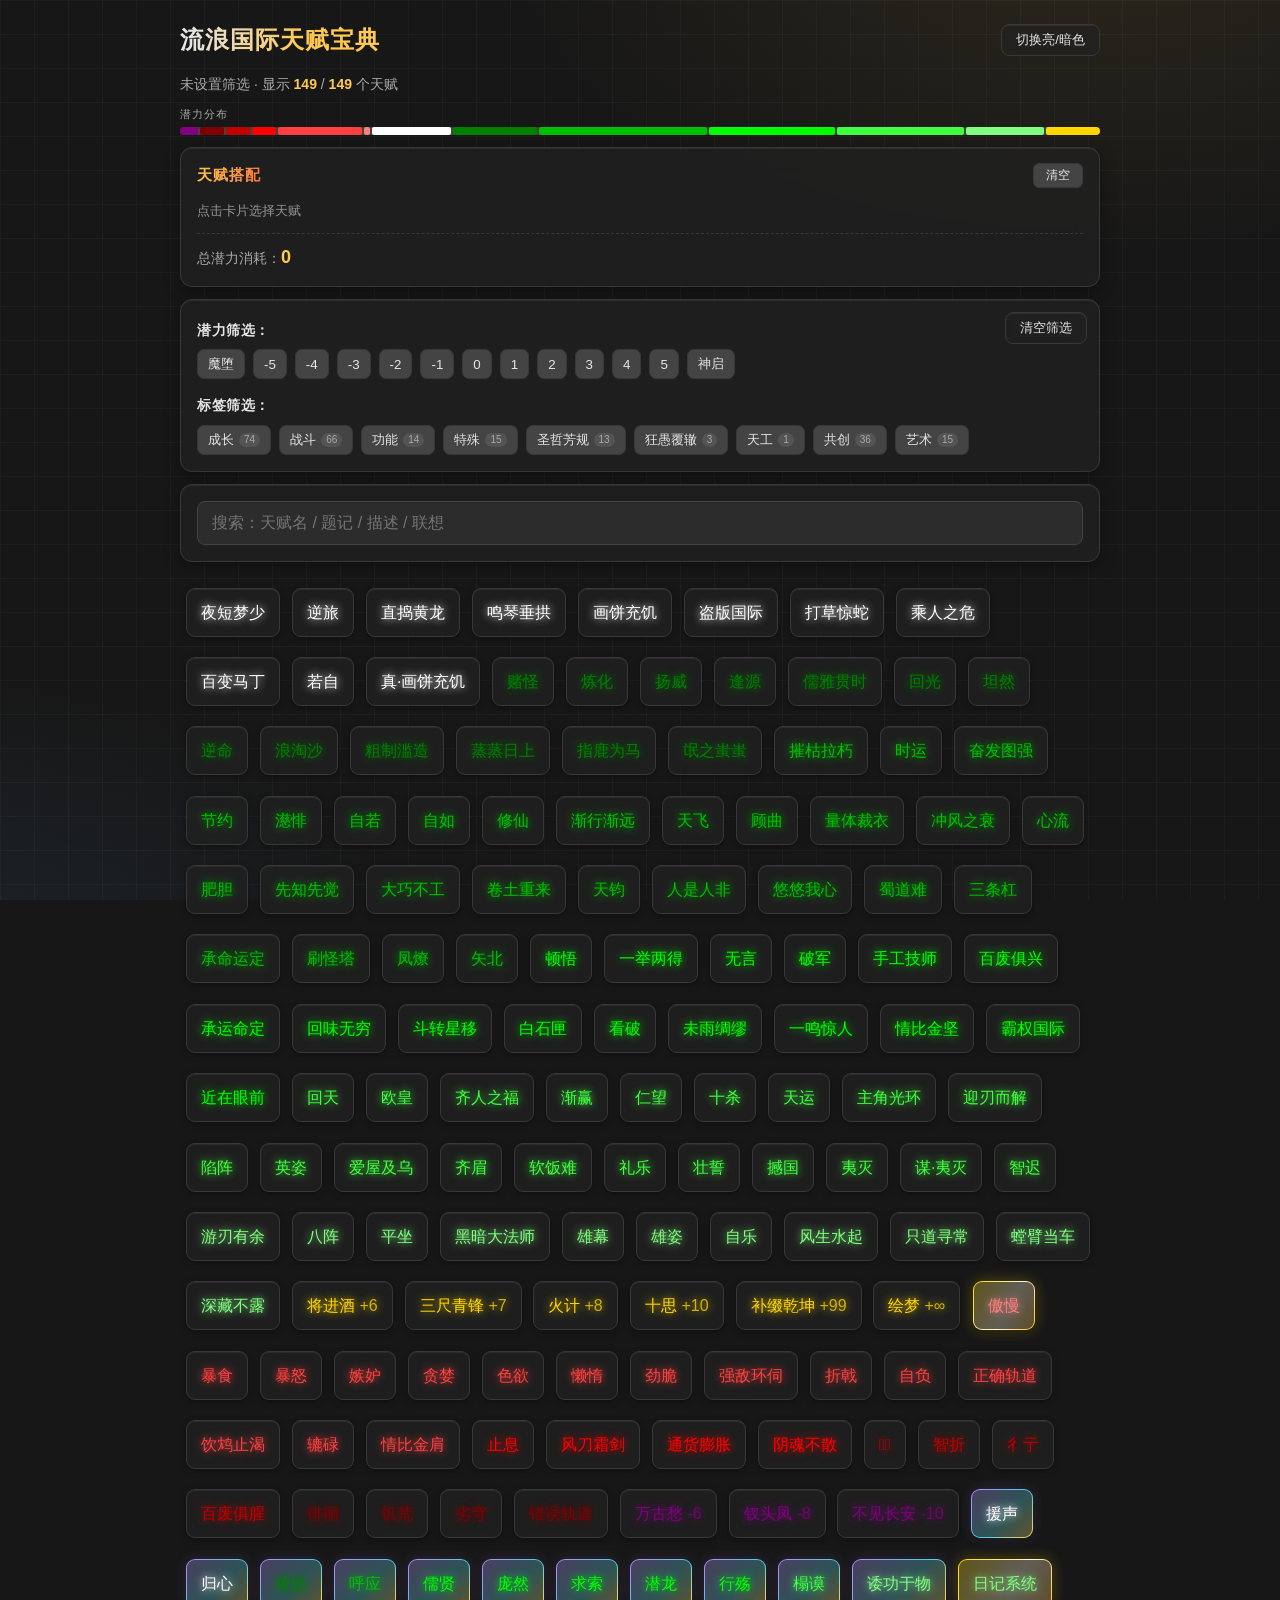
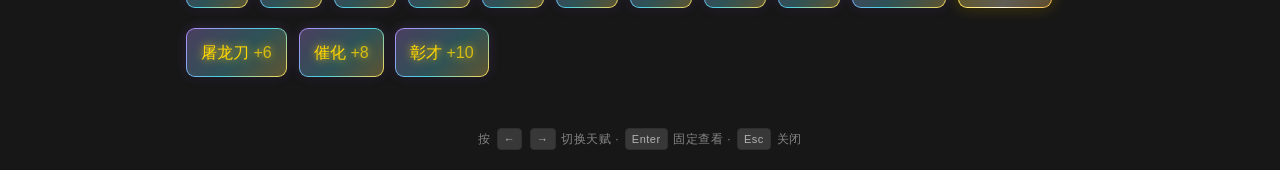
<file: gift.html>
﻿<!DOCTYPE html>
<html lang="zh-CN">

<head>
    <meta charset="UTF-8">
    <meta name="viewport" content="width=device-width, initial-scale=1.0">
    <title>流浪国际天赋宝典</title>
    <style>
        * {
            margin: 0;
            padding: 0;
            box-sizing: border-box;
            font-family: "Microsoft YaHei", sans-serif;
        }

        :root {
            --背景色: #171717;
            --卡片背景: #222222;
            --边框色: #383838;
            --主文字: #e6e6e6;
            --次文字: #aaaaaa;
            --引用文字: #9cdcfe;
            --备注文字: #aaaa66;
            --输入背景: #2c2c2c;
            --输入边框: #444444;
            --焦点色: #ffc952;
            --弹窗背景: #292929;
            --标签普通: #444444;
            --标签激活: #ffc952;
            --阴影: rgba(0, 0, 0, 0.35);
            --面板透明: rgba(34, 34, 34, 0.72);
            --弹窗透明: rgba(41, 41, 41, 0.86);
            --高光内描边: inset 0 1px 0 rgba(255, 255, 255, 0.06);
            --光晕1: rgba(255, 201, 82, 0.09);
            --光晕2: rgba(96, 165, 255, 0.09);
            --网格线: rgba(255, 255, 255, 0.03);
            --发光: 0 0 14px currentColor;
            --发光弱: 0 0 8px currentColor;
            --弹窗阴影: 0 12px 32px rgba(0, 0, 0, 0.45);
        }

        body.亮色模式 {
            --背景色: #ffffff;
            --卡片背景: #f7f7f7;
            --边框色: #cccccc;
            --主文字: #222222;
            --次文字: #666666;
            --引用文字: #004499;
            --备注文字: #776600;
            --输入背景: #ffffff;
            --输入边框: #bbbbbb;
            --焦点色: #dd8800;
            --弹窗背景: #fff;
            --标签普通: #dddddd;
            --标签激活: #ffc952;
            --阴影: rgba(0, 0, 0, 0.12);
            --面板透明: rgba(247, 247, 247, 0.78);
            --弹窗透明: rgba(255, 255, 255, 0.9);
            --高光内描边: inset 0 1px 0 rgba(255, 255, 255, 0.95);
            --光晕1: rgba(221, 136, 0, 0.08);
            --光晕2: rgba(0, 100, 220, 0.07);
            --网格线: rgba(0, 0, 0, 0.035);
            --发光: none;
            --发光弱: none;
            --弹窗阴影: 0 12px 32px rgba(0, 0, 0, 0.16);
        }

        ::-webkit-scrollbar {
            width: 8px;
            height: 8px;
        }

        ::-webkit-scrollbar-track {
            background: var(--背景色);
        }

        ::-webkit-scrollbar-thumb {
            background: var(--边框色);
            border-radius: 4px;
        }

        ::-webkit-scrollbar-thumb:hover {
            background: var(--次文字);
        }

        body {
            background-color: var(--背景色);
            background-image:
                linear-gradient(var(--网格线) 1px, transparent 1px),
                linear-gradient(90deg, var(--网格线) 1px, transparent 1px),
                radial-gradient(900px 500px at 85% -8%, var(--光晕1), transparent 65%),
                radial-gradient(800px 460px at -8% 108%, var(--光晕2), transparent 65%);
            background-size: 34px 34px, 34px 34px, auto, auto;
            background-attachment: fixed;
            color: var(--主文字);
            padding: 20px;
            line-height: 1.7;
            transition: background-color 0.3s, color 0.3s;
        }

        .容器 {
            max-width: 920px;
            margin: 0 auto;
        }

        .头部栏 {
            display: flex;
            justify-content: space-between;
            align-items: center;
            margin-bottom: 12px;
            flex-wrap: wrap;
            gap: 10px;
        }

        .按钮组 {
            display: flex;
            gap: 8px;
        }

        .标题区 {
            display: flex;
            align-items: baseline;
            gap: 12px;
            flex: 1;
            min-width: 220px;
        }

        h2 {
            background: linear-gradient(92deg, var(--主文字) 5%, var(--焦点色) 60%, var(--焦点色) 100%);
            -webkit-background-clip: text;
            background-clip: text;
            color: transparent;
            letter-spacing: 1px;
        }

        #切换明暗按钮,
        #清空筛选按钮 {
            padding: 6px 14px;
            background: var(--面板透明);
            backdrop-filter: blur(8px);
            -webkit-backdrop-filter: blur(8px);
            border: 1px solid var(--边框色);
            color: var(--主文字);
            border-radius: 8px;
            cursor: pointer;
            transition: all 0.2s ease;
            box-shadow: var(--高光内描边);
        }

        #切换明暗按钮:hover,
        #清空筛选按钮:hover {
            border-color: var(--焦点色);
            transform: translateY(-1px);
            box-shadow: var(--高光内描边), 0 4px 14px var(--阴影), 0 0 0 1px color-mix(in srgb, var(--焦点色) 30%, transparent);
        }

        #切换明暗按钮:active,
        #清空筛选按钮:active {
            transform: translateY(0) scale(0.97);
        }

        .统计区 {
            margin-bottom: 12px;
        }

        .筛选状态提示 {
            font-size: 14px;
            color: var(--次文字);
            margin-bottom: 8px;
            min-height: 20px;
        }

        .筛选状态提示 b {
            color: var(--焦点色);
            font-weight: 600;
        }

        .分布条标题 {
            font-size: 11px;
            color: var(--次文字);
            margin-bottom: 4px;
            letter-spacing: 1px;
        }

        .潜力分布条 {
            display: flex;
            height: 8px;
            gap: 2px;
            border-radius: 4px;
            overflow: hidden;
            background: var(--标签普通);
            box-shadow: inset 0 1px 2px rgba(0, 0, 0, 0.15);
        }

        .分布段 {
            height: 100%;
            border-radius: 2px;
            min-width: 0;
            transition: filter 0.2s ease;
        }

        .分布段:hover {
            filter: brightness(1.3);
        }

        .筛选栏,
        .搜索区域 {
            background: var(--面板透明);
            backdrop-filter: blur(12px) saturate(1.25);
            -webkit-backdrop-filter: blur(12px) saturate(1.25);
            padding: 16px;
            border-radius: 12px;
            margin-bottom: 12px;
            border: 1px solid var(--边框色);
            box-shadow: var(--高光内描边), 0 4px 16px var(--阴影);
        }

        .筛选栏 {
            position: relative;
        }

        .筛选栏 #清空筛选按钮 {
            position: absolute;
            top: 12px;
            right: 12px;
            z-index: 2;
        }

        .搜索区域 {
            margin-bottom: 20px;
        }

        .筛选分组 {
            margin-bottom: 12px;
        }

        .筛选分组:last-child {
            margin-bottom: 0;
        }

        .筛选分组>span {
            display: inline-block;
            margin-right: 8px;
            font-weight: bold;
            letter-spacing: 0.5px;
            font-size: 14px;
        }

        .标签按钮组 {
            display: flex;
            flex-wrap: wrap;
            gap: 8px;
            margin-top: 6px;
        }

        .标签按钮 {
            padding: 5px 10px;
            border-radius: 7px;
            border: 1px solid var(--边框色);
            background: var(--标签普通);
            color: var(--主文字);
            cursor: pointer;
            user-select: none;
            transition: all 0.18s ease;
        }

        .标签按钮:hover {
            border-color: var(--焦点色);
            transform: translateY(-1px);
            box-shadow: 0 2px 8px var(--阴影);
        }

        .标签按钮:active {
            transform: scale(0.96);
        }

        .标签按钮.选中.普通标签 {
            background: var(--标签激活);
            color: #111;
            border-color: var(--标签激活);
            box-shadow: 0 0 10px color-mix(in srgb, var(--标签激活) 45%, transparent);
        }

        .标签按钮.选中.艺术标签按钮 {
            background: linear-gradient(135deg, rgba(179, 136, 255, 0.6), rgba(77, 208, 225, 0.6));
            color: #fff;
            border-color: rgba(179, 136, 255, 0.85);
            box-shadow: 0 0 10px rgba(179, 136, 255, 0.55);
        }

        .标签按钮.选中.天工标签按钮 {
            background: linear-gradient(120deg, #FFD700, #FFF8DC, #FFA500, #FFD700);
            background-size: 200% 100%;
            color: #3a2400;
            border-color: #FFD700;
            box-shadow: 0 0 12px rgba(255, 215, 0, 0.65);
            animation: 金色流光 3s linear infinite;
        }

        .标签按钮.选中.圣哲芳规标签按钮 {
            background: #008080;
            color: #eafffd;
            border-color: #00b0b0;
            box-shadow: 0 0 12px rgba(0, 128, 128, 0.65);
        }

        .标签按钮.选中.狂愚覆辙标签按钮 {
            background: #c04000;
            color: #fff0e6;
            border-color: #e05500;
            box-shadow: 0 0 12px rgba(192, 64, 0, 0.65);
        }

        @keyframes 金色流光 {
            0% {
                background-position: 0% 50%;
            }

            100% {
                background-position: 200% 50%;
            }
        }

        .标签计数 {
            display: inline-block;
            margin-left: 5px;
            font-size: 10px;
            line-height: 1;
            padding: 2px 5px;
            border-radius: 8px;
            background: rgba(127, 127, 127, 0.28);
            color: var(--次文字);
            vertical-align: 1px;
        }

        .标签按钮.选中 .标签计数 {
            background: rgba(0, 0, 0, 0.16);
            color: #333;
        }

        #搜索输入框 {
            width: 100%;
            padding: 12px 14px;
            font-size: 16px;
            background: var(--输入背景);
            border: 1px solid var(--输入边框);
            color: var(--主文字);
            border-radius: 8px;
            outline: none;
            transition: 0.2s;
            box-shadow: inset 0 1px 3px rgba(0, 0, 0, 0.08);
        }

        #搜索输入框:focus {
            border-color: var(--焦点色);
            box-shadow: 0 0 0 3px color-mix(in srgb, var(--焦点色) 20%, transparent), inset 0 1px 3px rgba(0, 0, 0, 0.08);
        }

        .天赋名字卡片 {
            background: var(--面板透明);
            backdrop-filter: blur(10px);
            -webkit-backdrop-filter: blur(10px);
            border: 1px solid var(--边框色);
            border-radius: 9px;
            padding: 10px 14px;
            display: inline-block;
            position: relative;
            margin: 6px;
            /* 限制浏览器重绘/回流范围，滚动时显著减少合成开销 */
            contain: layout style paint;
            cursor: pointer;
            /* 卡片文字不可选中：避免长按触发系统「复制/选择文字」 */
            -webkit-user-select: none;
            -moz-user-select: none;
            -ms-user-select: none;
            user-select: none;
            -webkit-touch-callout: none;
            -webkit-tap-highlight-color: transparent;
            transition: transform 0.22s cubic-bezier(.2, .9, .3, 1.2), box-shadow 0.22s ease, border-color 0.22s ease;
            box-shadow: var(--高光内描边), 0 2px 6px var(--阴影);
            animation: 卡片入场 0.4s ease backwards;
        }

        .天赋名字卡片:hover {
            transform: translateY(-3px) scale(1.03);
            border-color: color-mix(in srgb, var(--焦点色) 70%, var(--边框色));
            box-shadow: var(--高光内描边), 0 8px 20px var(--阴影), 0 0 0 1px color-mix(in srgb, var(--焦点色) 35%, transparent);
            z-index: 1;
        }

        .天赋名字卡片>span {
            text-shadow: var(--发光弱);
        }

        .天赋名字卡片.键盘选中 {
            border-color: var(--焦点色);
            box-shadow: 0 0 0 2px color-mix(in srgb, var(--焦点色) 45%, transparent), 0 6px 16px var(--阴影);
            transform: translateY(-2px);
        }

        .天赋名字卡片.艺术卡片 {
            border: 1px solid transparent;
            background:
                linear-gradient(var(--面板透明), var(--面板透明)) padding-box,
                linear-gradient(135deg, #b388ff, #4dd0e1 55%, #ffd54f) border-box;
            box-shadow: 0 2px 6px var(--阴影), 0 0 12px rgba(179, 136, 255, 0.20);
        }

        .天赋名字卡片.艺术卡片:hover {
            border-color: transparent;
            box-shadow: 0 0 0 1px rgba(179, 136, 255, 0.5), 0 8px 20px var(--阴影), 0 0 18px rgba(179, 136, 255, 0.35);
        }

        .天赋名字卡片.天工卡片 {
            border: 1px solid transparent;
            background:
                linear-gradient(var(--面板透明), var(--面板透明)) padding-box,
                linear-gradient(120deg, #FFD700, #FFF8DC, #FFA500, #FFD700) border-box;
            background-size: 200% 100%, 200% 100%;
            box-shadow: 0 2px 6px var(--阴影), 0 0 14px rgba(255, 215, 0, 0.30);
            animation: 金色流光 3s linear infinite;
        }

        .天赋名字卡片.天工卡片:hover {
            border-color: transparent;
            box-shadow: 0 0 0 1px rgba(255, 215, 0, 0.6), 0 8px 20px var(--阴影), 0 0 22px rgba(255, 215, 0, 0.50);
        }

        .天赋名字卡片.搭配选中 {
            border-color: var(--焦点色);
            box-shadow: 0 0 0 2px color-mix(in srgb, var(--焦点色) 55%, transparent), 0 4px 12px var(--阴影);
            transform: translateY(-2px);
        }

        .天赋名字卡片.搭配选中::after {
            content: "✓";
            position: absolute;
            top: 2px;
            right: 6px;
            font-size: 13px;
            font-weight: bold;
            color: var(--焦点色);
        }

        @keyframes 不可选抖动 {

            0%,
            100% {
                transform: translateX(0);
            }

            25% {
                transform: translateX(-4px);
            }

            75% {
                transform: translateX(4px);
            }
        }

        .天赋名字卡片.不可选抖动 {
            animation: 不可选抖动 0.3s ease;
            border-color: rgba(255, 120, 120, 0.6);
        }

        .搭配栏 {
            background: var(--面板透明);
            backdrop-filter: blur(12px) saturate(1.25);
            -webkit-backdrop-filter: blur(12px) saturate(1.25);
            border: 1px solid var(--边框色);
            border-radius: 12px;
            padding: 14px 16px;
            margin-bottom: 12px;
            box-shadow: var(--高光内描边), 0 4px 16px var(--阴影);
        }

        .搭配头部 {
            display: flex;
            justify-content: space-between;
            align-items: center;
            margin-bottom: 8px;
        }

        .搭配标题 {
            font-weight: bold;
            letter-spacing: 1px;
            font-size: 15px;
            background: linear-gradient(92deg, var(--焦点色), #ff7a3d);
            -webkit-background-clip: text;
            background-clip: text;
            color: transparent;
        }

        .搭配清空 {
            padding: 3px 12px;
            font-size: 12px;
            background: var(--标签普通);
            border: 1px solid var(--边框色);
            color: var(--主文字);
            border-radius: 6px;
            cursor: pointer;
            transition: all 0.18s ease;
        }

        .搭配清空:hover {
            border-color: var(--焦点色);
            transform: translateY(-1px);
        }

        .搭配已选 {
            min-height: 26px;
            line-height: 1.8;
        }

        .搭配空提示 {
            color: var(--次文字);
            font-size: 13px;
            opacity: 0.85;
        }

        .搭配项 {
            display: inline-flex;
            align-items: center;
            gap: 5px;
            background: var(--标签普通);
            border: 1px solid var(--边框色);
            border-radius: 16px;
            padding: 2px 10px;
            margin: 2px 6px 2px 0;
            font-size: 13px;
        }

        .搭配项 i {
            font-style: normal;
            font-weight: bold;
        }

        .搭配总计 {
            margin-top: 8px;
            font-size: 14px;
            color: var(--次文字);
            border-top: 1px dashed var(--边框色);
            padding-top: 8px;
        }

        .搭配总计 b {
            font-size: 18px;
            color: var(--焦点色);
            font-weight: bold;
        }

        @keyframes 卡片入场 {
            from {
                opacity: 0;
                transform: translateY(12px) scale(0.98);
            }

            to {
                opacity: 1;
                transform: translateY(0) scale(1);
            }
        }

        .天赋弹窗 {
            position: fixed;
            z-index: 999;
            width: 340px;
            max-width: calc(100vw - 20px);
            height: auto;
            max-height: calc(100vh - 24px);
            max-height: calc(100dvh - 24px);
            display: flex;
            flex-direction: column;
            overflow: hidden;
            background: var(--弹窗透明);
            backdrop-filter: blur(16px) saturate(1.35);
            -webkit-backdrop-filter: blur(16px) saturate(1.35);
            border: 1px solid var(--边框色);
            border-radius: 12px;
            padding: 16px;
            box-shadow: var(--高光内描边), var(--弹窗阴影);
            pointer-events: none;
            opacity: 0;
            transform-origin: top center;
            transform: translateY(8px) scale(0.96);
            transition: opacity 0.18s ease, transform 0.22s cubic-bezier(.2, .9, .3, 1.2);
        }

        /* 电脑端使用更大的弹窗 */
        @media (min-width: 768px) {
            .天赋弹窗 {
                width: 460px;
                padding: 20px;
            }
        }

        @media (min-width: 1200px) {
            .天赋弹窗 {
                width: 540px;
                padding: 22px;
            }
        }

        .天赋弹窗.显示 {
            opacity: 1;
            pointer-events: auto;
            transform: translateY(0) scale(1);
        }

        .弹窗滚动区 {
            flex: 1 1 auto;
            min-height: 0;
            overflow-y: auto;
            overflow-x: hidden;
            -webkit-overflow-scrolling: touch;
            overscroll-behavior: contain;
            padding-right: 2px;
        }

        .天赋弹窗.艺术弹窗 {
            box-shadow: var(--高光内描边), var(--弹窗阴影), 0 0 26px rgba(179, 136, 255, 0.20);
        }

        .天赋弹窗.天工弹窗 {
            box-shadow: var(--高光内描边), var(--弹窗阴影), 0 0 30px rgba(255, 215, 0, 0.30);
        }

        .弹窗关闭按钮 {
            position: absolute;
            top: 8px;
            right: 10px;
            width: 26px;
            height: 26px;
            font-size: 20px;
            line-height: 24px;
            text-align: center;
            cursor: pointer;
            color: var(--次文字);
            border-radius: 6px;
            user-select: none;
            transition: background 0.2s ease, color 0.2s ease, transform 0.2s ease;
        }

        .弹窗关闭按钮:hover {
            background: var(--边框色);
            color: var(--主文字);
            transform: rotate(90deg);
        }

        .弹窗头部 {
            position: relative;
            padding-right: 20px;
        }

        .弹窗名称题记行 {
            display: flex;
            align-items: baseline;
            gap: 10px;
            margin-bottom: 6px;
            flex-wrap: wrap;
        }

        .弹窗天赋名称 {
            font-size: 20px;
            font-weight: bold;
            text-shadow: var(--发光);
            flex-shrink: 0;
        }

        .弹窗题记 {
            color: var(--引用文字);
            font-style: italic;
            opacity: 0.92;
            font-size: 14px;
            flex: 1 1 auto;
            min-width: 0;
        }

        .弹窗标签消耗行 {
            display: flex;
            align-items: center;
            gap: 6px;
            margin-bottom: 6px;
            flex-wrap: wrap;
        }

        .弹窗标签行 {
            flex-shrink: 0;
        }

        .弹窗潜力标记 {
            font-size: 13px;
            color: var(--次文字);
            letter-spacing: 0.5px;
            margin-left: auto;
            flex-shrink: 0;
        }

        .标签 {
            display: inline-block;
            font-size: 12px;
            padding: 2px 8px;
            background: rgba(127, 127, 127, 0.22);
            border: 1px solid rgba(127, 127, 127, 0.3);
            border-radius: 20px;
            margin-right: 4px;
            color: var(--主文字);
            letter-spacing: 0.3px;
        }

        .标签.艺术标签 {
            background: linear-gradient(135deg, rgba(179, 136, 255, 0.35), rgba(77, 208, 225, 0.35));
            border-color: rgba(179, 136, 255, 0.5);
            color: #e8dfff;
        }

        body.亮色模式 .标签.艺术标签 {
            color: #5a3aa0;
            background: linear-gradient(135deg, rgba(179, 136, 255, 0.28), rgba(77, 208, 225, 0.28));
        }

        .标签.天工标签 {
            background: linear-gradient(120deg, rgba(255, 215, 0, 0.45), rgba(255, 248, 220, 0.45), rgba(255, 165, 0, 0.45), rgba(255, 215, 0, 0.45));
            background-size: 200% 100%;
            border-color: rgba(255, 215, 0, 0.65);
            color: #fff4c2;
            animation: 金色流光 3s linear infinite;
        }

        body.亮色模式 .标签.天工标签 {
            color: #6b4a00;
            background: linear-gradient(120deg, rgba(255, 215, 0, 0.35), rgba(255, 248, 220, 0.35), rgba(255, 165, 0, 0.35), rgba(255, 215, 0, 0.35));
            background-size: 200% 100%;
        }

        .标签.圣哲芳规标签 {
            background: #008080;
            border-color: #00a8a8;
            color: #eafffd;
            text-shadow: 0 0 6px rgba(0, 128, 128, 0.8);
        }

        body.亮色模式 .标签.圣哲芳规标签 {
            background: rgba(0, 128, 128, 0.16);
            border-color: rgba(0, 128, 128, 0.55);
            color: #005f5f;
            text-shadow: none;
        }

        .标签.狂愚覆辙标签 {
            background: #c04000;
            border-color: #e05500;
            color: #fff0e6;
            text-shadow: 0 0 6px rgba(192, 64, 0, 0.8);
        }

        body.亮色模式 .标签.狂愚覆辙标签 {
            background: rgba(192, 64, 0, 0.14);
            border-color: rgba(192, 64, 0, 0.5);
            color: #8f3000;
            text-shadow: none;
        }

        .弹窗描述 {
            color: var(--主文字);
            margin-bottom: 8px;
            line-height: 1.75;
        }

        .弹窗备注 {
            color: var(--备注文字);
            font-size: 14px;
            background: rgba(127, 127, 127, 0.12);
            border-radius: 8px;
            padding: 8px 10px;
            margin-top: 4px;
        }

        mark {
            background: rgba(255, 201, 82, 0.30);
            color: inherit;
            border-radius: 3px;
            padding: 0 2px;
            box-shadow: 0 0 0 1px rgba(255, 201, 82, 0.3);
        }

        body.亮色模式 mark {
            background: rgba(221, 136, 0, 0.22);
            box-shadow: 0 0 0 1px rgba(221, 136, 0, 0.25);
        }

        .无结果提示 {
            text-align: center;
            padding: 48px 20px;
            color: var(--次文字);
            font-size: 16px;
            letter-spacing: 1px;
        }

        .页脚提示 {
            text-align: center;
            margin-top: 36px;
            font-size: 12px;
            color: var(--次文字);
            opacity: 0.75;
            letter-spacing: 0.5px;
        }

        .页脚提示 kbd {
            display: inline-block;
            padding: 1px 6px;
            border-radius: 4px;
            border: 1px solid var(--边框色);
            background: var(--标签普通);
            font-family: inherit;
            font-size: 11px;
            color: var(--主文字);
            margin: 0 2px;
        }

        @media (max-width: 768px),
        (pointer: coarse) {
            .页脚提示 {
                display: none;
            }
        }
    </style>
</head>

<body>
    <div class="容器">
        <div class="头部栏">
            <div class="标题区">
                <h2>流浪国际天赋宝典</h2>
            </div>
            <div class="按钮组">
                <button id="切换明暗按钮">切换亮/暗色</button>
            </div>
        </div>
        <div class="统计区">
            <div class="筛选状态提示" id="筛选状态文本"></div>
            <div class="分布条标题" id="分布条标题">潜力分布</div>
            <div class="潜力分布条" id="潜力分布条"></div>
        </div>

        <div class="搭配栏" id="搭配栏">
            <div class="搭配头部">
                <span class="搭配标题">天赋搭配</span>
                <button class="搭配清空" id="搭配清空按钮">清空</button>
            </div>
            <div class="搭配已选" id="搭配已选"></div>
            <div class="搭配总计"><span id="搭配总计标签">总潜力消耗：</span><b id="搭配总计">0</b></div>
        </div>
        <div class="筛选栏">
            <button id="清空筛选按钮">清空筛选</button>
            <div class="筛选分组">
                <span id="潜力筛选标签">潜力筛选：</span>
                <div class="标签按钮组" id="潜力标签组"></div>
            </div>
            <div class="筛选分组">
                <span>标签筛选：</span>
                <div class="标签按钮组" id="普通标签组"></div>
            </div>
        </div>

        <div class="搜索区域">
            <input id="搜索输入框" placeholder="搜索：天赋名 / 题记 / 描述 / 联想 ">
        </div>

        <div id="天赋列表容器"></div>

        <div class="页脚提示">按 <kbd>←</kbd> <kbd>→</kbd> 切换天赋 · <kbd>Enter</kbd> 固定查看 · <kbd>Esc</kbd> 关闭</div>
    </div>
    <div class="天赋弹窗" id="全局弹窗">
        <div class="弹窗关闭按钮">×</div>
        <div class="弹窗滚动区">
            <div class="弹窗头部">
                <div class="弹窗名称题记行">
                    <span class="弹窗天赋名称"></span>
                    <span class="弹窗题记"></span>
                </div>
                <div class="弹窗标签消耗行">
                    <span class="弹窗标签行"></span>
                    <span class="弹窗潜力标记"></span>
                </div>
            </div>
            <div class="弹窗描述"></div>
            <div class="弹窗引用" style="color:#9cdcfe;font-size:13px;margin-top:4px;line-height:1.6"></div>
            <div class="弹窗提到" style="color:#c586c0;font-size:13px;margin-top:2px;line-height:1.6"></div>
            <div class="弹窗备注"></div>
        </div>
    </div>

    <script>

        function 格式化潜力(潜力值) {
            if (潜力值 === Infinity) return "∞";
            if (潜力值 === -Infinity) return "-∞";
            return String(潜力值);
        }

        const 潜力颜色对照表 = [
            { 潜力: -6, 颜色: "#800080", 名称: "魔堕紫" },
            { 潜力: -5, 颜色: "#800000", 名称: "酒红色" },
            { 潜力: -4, 颜色: "#c00000", 名称: "暗红色" },
            { 潜力: -3, 颜色: "#ff0000", 名称: "纯红色" },
            { 潜力: -2, 颜色: "#ff4040", 名称: "浅红色" },
            { 潜力: -1, 颜色: "#ff8080", 名称: "肉红色" },
            { 潜力: 0, 颜色: "#FFFFFF", 名称: "纯白色" },
            { 潜力: 1, 颜色: "#008000", 名称: "深绿色" },
            { 潜力: 2, 颜色: "#00c000", 名称: "翠绿色" },
            { 潜力: 3, 颜色: "#00ff00", 名称: "纯绿色" },
            { 潜力: 4, 颜色: "#40ff40", 名称: "浅草绿" },
            { 潜力: 5, 颜色: "#80ff80", 名称: "薄荷绿" },
            { 潜力: 6, 颜色: "#FFD700", 名称: "神启金" }];

        function 获取潜力颜色(潜力值) {
            let 匹配项 = 潜力颜色对照表.find(项 => 项.潜力 === 潜力值);
            let 颜色;
            if (匹配项) 颜色 = 匹配项.颜色;
            else if (潜力值 < -5) 颜色 = "#800080";
            else if (潜力值 > 5) 颜色 = "#FFD700";
            else 颜色 = "#ffffff";
            if (潜力值 === 0 && document.body.classList.contains("亮色模式")) 颜色 = "#808080";
            return 颜色;
        }

        function 获取文字颜色(颜色值) {
            const 红 = parseInt(颜色值.slice(1, 3), 16);
            const 绿 = parseInt(颜色值.slice(3, 5), 16);
            const 蓝 = parseInt(颜色值.slice(5, 7), 16);
            const 亮度 = (红 * 299 + 绿 * 587 + 蓝 * 114) / 1000;
            return 亮度 > 150 ? "#000000" : "#ffffff";
        }

        const 天赋表 = {
            "夜短梦少": {
                题记: "月落乌啼霜满天，江枫渔火对愁眠",
                描述: "跳过除天数增加和精力恢复外，每日结算界面可能显示的结算",
                备注: "即跳过【饥饿】【陷阱】【自愈】【爱心】【监督】【不开森】【出售】【兴奋消退】【失眠】【不屈的精神力】【┑(=^ ω^=)┑】【捡钱】【烟瘾发作】相关结算。游戏内表现为跳过整个页面显示，点击睡觉后若无日记或剧情，则直接恢复精力和增加天数，不做任何界面跳转",
                消耗: 0,
                引用: ["吕留良", "张继"],
                提到: ["夜长梦多"],
                标签: ["功能"]
            },
            "逆旅": {
                题记: "人生如逆旅，我亦是行人",
                描述: "无法前进时，可以后退",
                备注: "看起来像神秘语录的描述却意外地简洁而准确呢<br>描述上应该覆盖【彳亍】，实际代码中特别地设置了在有且有且只有前进彳亍化的情况下不会覆盖其为[后  退]，这是为了避免无法还原[彳  亍]而被迫一退到底",
                消耗: 0,
                引用: ["苏轼"],
                标签: ["功能"]
            },
            "直捣黄龙": {
                题记: "鼓吹风高，画船遥想，一笑吞穷发",
                描述: "可以：<br>①〖鼓吹风高〗进入下一地区<br>②〖画船遥想〗天数+1<br>③〖一笑吞穷发〗挑战下一BOSS（城管1队→2队→3队→4队→陈晓→挖掘机）",
                备注: "代码上属于进食项目～<br>②会跳过剧情<br>③会在BOSS全打完的隔天直接结算胜利，开始速通挑战吧！",
                消耗: 0,
                引用: ["宋史", "叶梦得"],
                提到: ["岳飞"],
                标签: ["功能"]
            },
            "鸣琴垂拱": {
                题记: "垂衣拱手，大音希声",
                描述: "前进探索消耗精力翻5倍，抽取物资翻4倍",
                备注: "整体是无限联想串联的：操作简便（操作量1/5）→无为而治→鸣琴垂拱→大音希声→琴音<br>描述没说的是，触发事件或战斗时会有三国杀诸葛亮空城的琴声音效",
                消耗: 0,
                共创: "灵尘",
                引用: ["吕氏春秋"],
                标签: ["成长"]
            },
            "画饼充饥": {
                题记: "前有大梅林，饶子，甘酸可以解渴",
                描述: "游戏更新后，获得调整或新增的天赋",
                备注: "一看更新公告：游戏正面负面天赋数量长期失调，因此本次更新了大量新负面天赋",
                消耗: 0,
                引用: ["三国志", "曹操"],
                提到: ["望梅止渴"],
                标签: ["特殊"]
            },
            "盗版国际": {
                题记: "我不盗你们玩什么啊",
                描述: "项目头增加“盗版·”前缀<br>人名做以下避讳处理：<br>晓月→晓曰   碧瑶→碧讳谣<br>杨世军→杨弑君   吴晓雪→江晓雪<br>晓风→不晓风   陈晓→陈日尧<br>你可以进行〖无米之炊〗（用「木材」*4直接合成「熟肉」）<br>预选此天赋时，正面天赋相关信息不可见，潜力点改称感动值",
                备注: "浩辰提供题记灵感辛苦了<br>灵感来源是Rice声称我抄他码了——原话是国际版是重制版改几个变量名做成的",
                消耗: 0,
                引用: ["浩辰"],
                提到: ["Rice"],
                标签: ["功能", "特殊"]
            },
            "打草惊蛇": {
                题记: "石危偏骇马，草动数惊蛇",
                描述: "前进探索“什么也没发现”时，改为触发敌人先手的遭遇战",
                备注: "会终止原结算",
                消耗: 0,
                引用: ["王鲁", "李梦阳"],
                标签: ["成长"]
            },
            "乘人之危": {
                题记: "屋漏更遭连夜雨，船迟又遇打头风",
                描述: "遭遇战概率×2×相对已损失生命",
                备注: "趁你病要你命",
                消耗: 0,
                引用: ["盖勋", "高明"],
                标签: ["成长"]
            },
            "百变马丁": {
                题记: "马丁马丁，有个角色在等待～",
                描述: "每天开始时，其他天赋变为随机同价位天赋",
                备注: "燕昭王想招揽天下贤才，向郭隗请教。郭隗说：如果大王真要求贤，就先从我郭隗开始。如果我郭隗尚且被重用，何况那些比我贤能的人呢？",
                消耗: 0,
                共创: "......",
                引用: ["百变马丁"],
                标签: ["特殊"]
            },
            若自: {
                题记: "以不变应万变",
                描述: "每个事件自动选择上次选项；\n每场战斗自动执行上次行动",
                备注: "【若自】如此，何必当初！",
                消耗: 0,
                标签: ["功能"]
            },
            "真·画饼充饥": {
                题记: "前有大梅林，饶子，甘酸可以解渴",
                描述: "获得所有艺术天赋",
                备注: "流浪国际是空想社会主义？",
                消耗: 0,
                引用: ["三国志", "曹操"],
                提到: ["望梅止渴"],
                标签: ["特殊"]
            },
            "赌怪": {
                题记: "风险，只是机遇的另一个名字！",
                描述: "投资、押宝无金额上限<br>原押宝改为公共事件，一半的打工事件替换为押宝<br>拥有「典当」功能；拥有「贷款」功能",
                备注: "主界面信息框点击金钱即备案资产，备案资产的一半是贷款上限，共有三个贷款窗口，但是不支持以贷借贷~",
                消耗: 1,
                共创: "灵尘",
                引用: ["太空杀"],
                提到: ["双面人"],
                标签: ["功能"]
            },
            "炼化": {
                题记: "吸天地之灵气，纳日月之精华",
                描述: "「生肉」可食用（饥饿+20，随机属性+1；饥饿满时也可食用，此时健康-1，全属性+3）<br>自动进食优先服用「生肉」",
                备注: "自动进食优先级低于【回味无穷】",
                消耗: 1,
                标签: ["功能"]
            },
            "扬威": {
                题记: "刚才还是太收敛了",
                描述: "X为击败敌方次数：造成伤害+X/(X+1)倍",
                备注: "那是除号，不是选择分支！设计上，倍数无限趋近1，确实是“收敛”的",
                消耗: 1,
                标签: ["战斗"]
            },
            "逢源": {
                题记: "山重水复疑无路，柳暗花明又一村",
                描述: "前进探索的结果改为在两个预测结果中选择",
                备注: "游戏内表现为，前进探索必定触发虚拟事件，弹出文本：<br>「前路出现分岔，两条道路将带来不同际遇：一条是【结果一】，一条是【结果二】。你要选择走哪一条岔路？」<br>若候选结果为事件/战斗，仅展示事件名称、敌人名称；若为物资奖励，则展示具体掉落内容（直接预测响应各种修正后结果）<br>顺带一提，0‑1区间随机数的数学期望为0.5。若取两组该随机数中较大值，期望约为0.67<br>其实算是足够强力的天赋，只消耗1潜力是因为你将付出更多操作的时间成本（笑）",
                消耗: 1,
                引用: ["孟子", "陆游"],
                提到: ["左右"],
                标签: ["成长"]
            },
            "儒雅贯时": {
                名称: "<ruby>儒<rt>rū</rt></ruby>雅<ruby>贯<rt>guǎn</rt></ruby>时",
                题记: "此举有伤大雅，望君自重",
                描述: "生命小于25%时，无法前进探索；生命大于80%时，战斗胜利必定触发「幸运石」<br>我们必须相信西（西服）装是体面的：<br>战斗胜利后，获得1元直到下次战斗失败",
                备注: "加缪《西西弗神话》结尾说“我们必须想象西西弗斯是幸福的。”<br>而「西装」是隔壁的装备，效果是战斗胜利后获得1毛",
                消耗: 1,
                提到: ["西西弗斯"],
                标签: ["成长"]
            },
            "回光": {
                题记: "余火凝微芒，以此回光",
                描述: "战斗失败时，执行一个额外回合",
                备注: "灵感来源于三国杀移动端神姜维",
                消耗: 1,
                提到: ["姜维"],
                标签: ["战斗"]
            },
            "坦然": {
                题记: "归去，也无风雨也无晴",
                描述: "战斗失败后，精力+10<br>前进探索生命恢复量*X（X为健康）",
                备注: "非常有神性的数值表达，但也仅限于此了",
                消耗: 1,
                引用: ["苏轼"],
                标签: ["成长"]
            },
            "逆命": {
                题记: "命数阻挠，亦胜天半子",
                描述: "剧情战敌人(最大)生命和掉落数量增加X倍（X为剧情战曾胜利数）",
                备注: "沙包而已",
                消耗: 1,
                共创: "灵尘",
                标签: ["成长", "战斗"]
            },
            "浪淘沙": {
                题记: "千淘万漉虽辛苦，吹尽狂沙始到金",
                描述: "前进探索消耗和收获各有50%概率为无",
                备注: "变着花样加强「晓月手链」属于是",
                消耗: 1,
                引用: ["刘禹锡"],
                标签: ["成长"]
            },
            "粗制滥造": {
                题记: "金玉其外，败絮其中",
                描述: "装备技能结算后，装备等级-1，返还一半升级材料",
                备注: "和【大巧不工】有合法联动",
                消耗: 1,
                引用: ["鲁迅", "刘伯温"],
                标签: ["成长"]
            },
            "蒸蒸日上": {
                题记: "莫愁前路无知己，天下谁人不识君",
                描述: "每天开始时，获得等同拥有致敬《三国杀》天赋数的「蒸」<br>可消耗100个「蒸」以获得随机天赋",
                备注: "我游蒸蒸日上！",
                消耗: 1,
                引用: ["三国杀", "高适"],
                提到: ["游卡"],
                标签: ["特殊", "圣哲芳规"]
            },
            "指鹿为马": {
                题记: "望夷宫中鹿为马，秦人半死长城下",
                描述: "可将字词替换为另一字词显示",
                备注: "数组存储，格式「xx→xx」。显示某字段时，若有「A→B」映射，则显示B字段当前值",
                消耗: 1,
                引用: ["司马迁", "王安石"],
                提到: ["赵高"],
                标签: ["功能"]
            },
            "氓之蚩蚩": {
                题记: "言既遂矣，至于暴矣",
                描述: "伙伴不在队伍中时可以交互，在队伍中时不可交互",
                备注: "渣男天赋能和【悠悠我心】联动其实挺不合理的",
                消耗: 1,
                引用: ["诗经"],
                标签: ["功能"]
            },
            "摧枯拉朽": {
                题记: "疾风知劲草，板荡识诚臣！",
                描述: "无视敌方X%的攻击和防御（X%为敌方相对已损失生命）",
                备注: "唐太宗没排面？请看【十思】",
                消耗: 2,
                引用: ["邓骞", "李世民"],
                提到: ["甘卓"],
                标签: ["战斗"]
            },
            "时运": {
                题记: "长风破浪会有时，直挂云帆济沧海",
                描述: "物品抽取结果不为空",
                备注: "具体来说，掉落物存在且物品抽取为空（即显示“什么也没发现”）则重新执行抽取逻辑直到成功抽到任意物品",
                消耗: 2,
                引用: ["李白"],
                标签: ["成长"]
            },
            "奋发图强": {
                题记: "仰天大笑出门去，归来倚杖自叹息",
                描述: "战斗失败后获得10%临时全属性加成",
                备注: "和夜短梦少搭配有奇效",
                消耗: 2,
                引用: ["李白", "杜甫"],
                提到: ["发奋图强"],
                标签: ["战斗"]
            },
            "节约": {
                题记: "半丝半缕，恒念物力维艰",
                描述: "用药后获得「艾草」；抽烟后获得「烟草」<br>喝酒后获得「50ml啤酒」；抽奖后获得25商店积分",
                备注: "高二时设计的",
                消耗: 2,
                引用: ["朱柏庐"],
                标签: ["成长"]
            },
            "濨悱": {
                名称: "<ruby>濨<rt>cí</rt>悱<rt>fěi</rt></ruby>",
                题记: "夜深忽梦少年事，王莽恭谦未篡时",
                描述: "每天开始时选择：前进探索 ⑴不会⑵必定 触发战斗",
                备注: "游戏内表现为，每天开始触发一个事件：<br>“观今日气运，心中所愿是？”<br>选择一：“静途无劫，不遇匪寇妖魔”——获得“慈悲”状态<br>选项二：“杀劫随行，定有正邪交锋”——获得“滋非”（“寻衅滋事，惹是生非”的意思）状态",
                消耗: 2,
                引用: ["白居易"],
                提到: ["王莽"],
                标签: ["功能"]
            },
            "自若": {
                题记: "一切尽在掌握",
                描述: "前进/探索将重复执行直到触发事件或战斗",
                备注: "没有实质提升，只是一个内置连点器",
                消耗: 2,
                标签: ["功能"]
            },
            "自如": {
                题记: "人皆彳亍，唯我纵横！",
                描述: "结束实质事件时，精力消耗返还",
                备注: "本来就有精力返还的事件不会双倍返还",
                消耗: 2,
                引用: ["三国杀"],
                提到: ["马超"],
                标签: ["成长"]
            },
            "修仙": {
                题记: "卷地风来忽吹散，飞升不如捡破烂",
                描述: "每天开始时，若饥饿值≤0，最大生命+5%",
                备注: "感觉还算有意思？",
                消耗: 2,
                引用: ["苏轼"],
                标签: ["成长"]
            },
            "渐行渐远": {
                题记: "人生南北多歧路，君向潇湘我向秦",
                描述: "县城/山脉/省城地区，前进探索精力消耗-1/2/3",
                备注: "字面意思",
                消耗: 2,
                引用: ["郑谷", "吴敬梓"],
                标签: ["成长"]
            },
            "天飞": {
                题记: "欲贯鱼兮上进，乘阳德兮天飞",
                描述: "战斗中生命视为999999，直到受到伤害后",
                备注: "纪念游戏以前没有技术，默认玩家先手。飞行怪设定是敌人先手，就只能写初始生命值远大于最大生命，这样玩家的第一次攻击就无实际意义，只能用攻击本身让敌人生命重置回最大生命。相当于敌人先手。而这个天赋对玩家而言时，不同的是“视为”指令无视了实际生命，只要敌人攻击你，就会帮你把生命置为最大值。所以不仅是第一次受伤免疫，还自动回血节约资源。和题记特别吉祥的意境呼应",
                消耗: 2,
                引用: ["萧观音"],
                标签: ["战斗"]
            },
            "顾曲": {
                题记: "弄丝调管，时误新声，翻试周郎",
                描述: "晓月【声援】、碧瑶【保护】【刺杀】【监督】数值翻倍<br>触发上述技能时精力-1，视为与伙伴聊天一次",
                备注: "这就是知音！",
                消耗: 2,
                共创: "三山三市",
                引用: ["三国志", "贺铸"],
                提到: ["周瑜"],
                标签: ["成长", "战斗"]
            },
            "量体裁衣": {
                题记: "增之一分则太长，减之一分则太短",
                描述: "「木棍」「麻布衣」「黑刀」「红夹克」造价-25%<br>「匕首」「皮衣」数值+25%<br>可以〖锦上添花〗〖削足适履〗〖捉襟见肘〗",
                备注: "问豆包“有哪些和衣服有关的成语”后设计的<br>〖削足适履〗可以消耗15攻击升级「木棍」，75最大生命升级「麻布衣」，〖捉襟见肘〗反之",
                消耗: 2,
                引用: ["萧道成", "宋玉"],
                标签: ["成长", "战斗"]
            },
            "冲风之衰": {
                题记: "强弩之极，矢不能穿鲁缟",
                描述: "可以长按攻击键以连续攻击10次，然后此数值-1",
                备注: "贯彻矛盾美学的设计",
                消耗: 2,
                引用: ["司马迁"],
                标签: ["战斗"]
            },
            "心流": {
                题记: "慎终如始，则无败事",
                描述: "你触发技能后，该技能触发率+10%直到没有触发该技能",
                备注: "低配版【顿悟】",
                消耗: 2,
                引用: ["老子"],
                标签: ["成长", "战斗"]
            },
            "肥胆": {
                题记: "你的胆子真是肥嘟嘟的",
                描述: "开局解锁[挑  战]，长按[挑  战]可切换挑战目标<br>挑战胜利时，进行X次Y%成功率的判定，每成功一次战利品多一倍<br>X为越位挑战数，Y为60-天数",
                备注: "不打听打听我是谁？",
                消耗: 2,
                共创: "三山三市",
                标签: ["成长"]
            },
            "先知先觉": {
                题记: "远赴人间惊鸿宴，鬼刀一开看不见",
                描述: "战斗失败时，若逃跑率大于0，改为逃跑成功",
                备注: "曾经消耗5潜力的天赋，因为队友没了退环境",
                消耗: 2,
                引用: ["孟子"],
                标签: ["成长"]
            },
            "大巧不工": {
                题记: "眨上眉毛，大巧若拙",
                描述: "装备技能等级+素材持有量/升级需求",
                备注: "创新点在于把技能效果和基础属性拆开，求“巧”则舍“工”，逻辑高度自洽",
                消耗: 2,
                共创: "三山三市",
                引用: ["老子"],
                标签: ["成长", "战斗"]
            },
            "卷土重来": {
                题记: "谁道人生无再少？门前流水尚能西！",
                描述: "与每种敌人战斗首次失败时，天数-1",
                备注: "添酒回灯重开宴",
                消耗: 2,
                引用: ["杜牧", "苏轼"],
                提到: ["项羽"],
                标签: ["成长"]
            },
            "天钧": {
                题记: "和之以是非，而休乎天钧",
                描述: "技能未触发时增加X运气，否则减少(100-X)运气，X为技能触发率<br>可以让技能判定视为成功或失败（运气小于0时不可视为成功）",
                备注: "遵循运气守恒定律",
                消耗: 2,
                引用: ["庄子"],
                标签: ["战斗"]
            },
            "人是人非": {
                题记: "人生若只如初见，何事秋风悲画扇",
                描述: "挑战敌人“晓风”台词库改为“玩的就是盗版”“不用自我感动”“盗版这个名号，没什么大不了的”“ai 这你不试试吗？”“踢我干什么？”，掉落物改为「黑刀」*20",
                备注: "真是一对苦命鸳鸯啊（泪目）",
                消耗: 2,
                引用: ["纳兰性德"],
                提到: ["Rice"],
                标签: ["特殊"]
            },
            "悠悠我心": {
                题记: "只愿君心似我心，定不负相思意",
                描述: "伙伴技能不因伙伴离队失效",
                备注: "晓月的【不开心】也算技能哟，这就很有灵性了",
                消耗: 2,
                引用: ["曹操"],
                标签: ["成长", "战斗"]
            },
            "蜀道难": {
                题记: "其险也如此，嗟尔远道之人胡为乎来哉！",
                描述: "〖开国茫然〗初始离家距离改为101km<br>位于山脉时：<br>〖天梯石栈〗前进必触发遭遇战，探索不触发遭遇战<br>〖扪参历井〗物资收益和敌人全属性+X%，X为离家距离-100<br>〖冲波逆折〗战斗失败时，离家距离-1",
                备注: "〖开国茫然〗单独看那是真茫然——什么叫我开局就打中期地图？但加上〖天梯石栈〗的想打怪就走天梯升高，想发育就走石栈探索，开国好像又清晰了，但接下来马上说〖扪参历井〗最高全属性+200%，三倍攻击三倍防御三倍生命，等于强度翻27倍，发现80天探索没了又打不过怪，你就又该问反思“胡为乎来哉了”。读起来有起伏，真是把蜀道崎岖写进描述里了",
                消耗: 2,
                共创: "kokoro",
                引用: ["李白"],
                标签: ["成长", "战斗"]
            },
            "三条杠": {
                题记: "三好学生，我骄傲我自豪",
                描述: "攻击力+300，防御+300，生命值+300，精力上限+30<br>抽烟喝酒赌博后，失去此天赋",
                备注: "稀有的前期天赋",
                消耗: 2,
                共创: "陌生人家",
                标签: ["成长", "战斗"]
            },
            "承命运定": {
                题记: "君子居易以俟命，小人行险以徼幸",
                描述: "抽取物品改为随机同类型物品",
                备注: "其实不能说是我设计的，有个娱乐改版是装备变为随机装备，非装备变为随机非装备",
                消耗: 2,
                标签: ["成长"]
            },
            "刷怪塔": {
                题记: "刷怪了自己打😂",
                描述: "陷阱获得物品改为等量次相关敌人的起床战争",
                备注: "发现“视为”之外，“改为”这个词也挺有意思",
                消耗: 2,
                共创: "三山三市",
                提到: ["我的世界"],
                标签: ["成长"]
            },
            "凤燎": {
                题记: "乘丹凤者，不堪其炙，何堪其远？",
                描述: "视为拥有【火计】【𠤀熵】<br>因【𠤀熵】战斗失败不减少健康，恢复所有生命",
                备注: "锦鸡时凤凰的原型，这么说，我也是凤",
                消耗: 2,
                引用: ["三国杀"],
                提到: ["庞统"],
                标签: ["战斗"]
            },
            "矢北": {
                题记: "只有杀身士，绝无降曹夫！",
                描述: "三回合内/后受到伤害后，恢复/失去等量生命",
                备注: "山不厌高，海不厌深。周公吐哺，天下归心",
                消耗: 2,
                共创: "陌生人家",
                引用: ["三国杀"],
                提到: ["沮授"],
                标签: ["战斗"]
            },
            "顿悟": {
                题记: "问渠那得清如许？铁马冰河入梦来",
                描述: "触发概率大于等于50%的技能必定触发",
                备注: "问他赢了输了，他说：“悟了”",
                消耗: 3,
                引用: ["朱熹", "陆游"],
                标签: ["成长", "战斗"]
            },
            "一举两得": {
                题记: "生来自有拿云手，不向人间拜下风",
                描述: "抽取物品流程额外进行一次",
                备注: "本来叫【一举多得】的，最高十得",
                消耗: 3,
                标签: ["成长"]
            },
            "无言": {
                题记: "汝有良策，何必问我？",
                描述: "【格挡】对敌人技能也生效，其他技能显示为【？？】",
                备注: "值得一提的是，由于是实质上“改为”而不是“显示为”，此天赋会影响【渐赢】条件③判定",
                消耗: 3,
                引用: ["三国杀"],
                提到: ["徐庶"],
                标签: ["战斗"]
            },
            "破军": {
                题记: "若敢来犯，必叫你大败而归！",
                描述: "对攻击、防御均不高于自身的敌人造成伤害翻倍<br>X为敌方最大生命值的5%：<br>平衡架势下，敌方攻击、防御各-X；<br>拼命架势下，敌方防御-2X；<br>猥琐架势下，敌方攻击-2X<br>以上修正不会使数值为负",
                备注: "思考量超标，大宝果然是操作性武将<br>【破军】的修正甚至涉及某些敌人的技能，强度是有的，不过在没解锁架势之前的成长期很难受",
                消耗: 3,
                引用: ["三国杀"],
                提到: ["徐盛", "大宝"],
                标签: ["战斗"]
            },
            "手工技师": {
                题记: "经纬织日月，刀笔刻春秋",
                描述: "「黑刀」「红夹克」造价降低6<br>新增制作项目「白色粉末」<br>陷阱必定获得物资<br>拥有长按快速制作功能",
                备注: "有点祖传手艺，可以把「亚麻」提纯为“Big麻”<br>经典后期天赋，可以电表倒转的同时操作压力大，所以增加了快速制作补偿",
                消耗: 3,
                标签: ["成长", "功能"]
            },
            "百废俱兴": {
                题记: "先帝创业未半而中道崩殂，越明年，政通人和，百废俱兴",
                描述: "可消耗 10ˣ 积分以第x次升级为塑料→废铁→青铜→黄金→铂金→钻石中对应顺序的会员<br>新增「黑曜石」「火狐皮」「幸运石」「放大镜」「┑(=^ ω^=)┑」商店项目<br>拥有长按快速买卖功能",
                备注: "办卡机制由梦半何时醒设计<br>最初效果是增加项目，但渐渐有些喧宾夺主了？",
                消耗: 3,
                共创: "梦半何时醒",
                引用: ["诸葛亮", "范仲淹"],
                提到: ["刘备"],
                标签: ["成长", "功能"]
            },
            "承运命定": {
                题记: "城南城北一条街，打听打听谁是爹",
                描述: "每天首次前进探索与首次战斗胜利抽取物资改为随机抽取",
                备注: "被两次削弱的天赋<br>①“次”定义：屏幕同时显示的物资抽取；普通探索 + 放大镜、普通战利品 + 幸运石均计为 1 “次”<br>② 可能有产出的情况下无产出也会消耗次数，天赋生效于抽取过程，非事后修正<br>③ 【逢源】预览会考虑所有天赋效果，对于此天赋，仅实际选择获取物资时占用次数<br>④“物品”概念包括但不限于素材（木材亚麻类）、消耗品（熟肉伤药类）、装备（匕首皮衣类）、收集品（好人卡眼泪类）等几乎一切可以称得上物品的东西。而“物资”的定义是“物品”+“金钱”",
                消耗: 3,
                标签: ["成长"]
            },
            "回味无穷": {
                题记: "若饮醇醪，不觉自醉",
                描述: "食用「熟肉」后获得「生肉」<br>合成「香烟」的烟头消耗量减半<br>每与伙伴聊天10次，视为使用「酒」",
                备注: "前两条是【回味无穷】的字面理解<br>而第三条来源于《三国志》记载老将程普原先不服周瑜，多次欺辱周瑜，周瑜始终不计较、处处退让。程普后来十分敬服周瑜，感慨说：“与周公瑾交，若饮醇醪，不觉自醉。”",
                消耗: 3,
                引用: ["程普"],
                提到: ["周瑜"],
                标签: ["成长"]
            },
            "斗转星移": {
                题记: () => {
                    // 正面/负面按对应时辰天赋的消耗正负判定（消耗 > 0 为正面）
                    const 时辰天赋名 = ["嫉妒", "回味无穷", "暴怒", "色欲", "火计", "折戟", "自负", "一举两得", "智折", "贪婪", "欧皇", "懒惰"][new Date().getHours()];
                    const 对应项 = 时辰天赋名 ? 天赋名索引.get(时辰天赋名) : null;
                    const 消耗 = 对应项 ? 对应项.消耗 : -1;
                    return (时辰天赋名 && 消耗 > 0)
                        ? "乾坤得正，手摘十万星辰，不妨高声语！"
                        : "玄象潜凝，默观碧落星河，不敢高声语！";
                },
                描述: "视为拥有当前时辰对应天赋：<br>子时：【嫉妒】  丑时：【回味无穷】  寅时：【暴怒】<br>卯时：【色欲】  辰时：【火计】  巳时：【折戟】<br>午时：【自负】  未时：【一举两得】  申时：【智折】<br>酉时：【贪婪】  戌时：【欧皇】  亥时：【懒惰】",
                备注: "不作联网校验，可通过设备时间控制",
                消耗: 3,
                引用: ["三国杀"],
                提到: ["司马懿"],
                标签: ["成长", "战斗", "特殊", "圣哲芳规"]
            },
            "白石匣": {
                题记: "大丈夫生于乱世，当带三尺之剑，立不世之功！",
                描述: "与任意敌人→胡茬男→通缉犯→皮衣男→吾王→挖掘机战斗的若胜利，视为拥有【三尺青锋】中对应〖〗义项，否则失去此天赋，进入复活剧情抉择<br>若按顺序解锁义项，获得一层「砺石」效果",
                备注: "「砺石」：【嗜血】【割裂】增伤+1%，计算青色项目/词条数+1",
                消耗: 3,
                共创: "三山三市",
                引用: ["太史慈"],
                标签: ["成长", "战斗", "圣哲芳规"]
            },
            "看破": {
                题记: "你的计谋被识破了",
                描述: "战斗界面若连续1分钟无任何操作，敌人立即逃跑",
                备注: "被烧条吓跑了",
                消耗: 3,
                引用: ["三国杀"],
                提到: ["诸葛亮", "卧龙"],
                标签: ["战斗"]
            },
            "未雨绸缪": {
                题记: "奋六世之余烈，序八州而朝同列",
                描述: "初始地点为「家」，天数-6，离家距离为0<br>在家时可以[探  索]，「帐篷」等级视为5<br>天数小于1时不可[前  进]",
                备注: "家为新地点，无事件，敌人同荒野，物资为荒野加县城",
                消耗: 3,
                引用: ["贾谊"],
                提到: ["嬴政"],
                标签: ["成长"]
            },
            "一鸣惊人": {
                题记: "一鸣从此始，相望青云端",
                描述: "首次获得存在高亮等级的装备时，其升级至该等级",
                备注: "虽无飞，飞必冲天；虽无鸣，鸣必惊人",
                消耗: 3,
                共创: "三山三市",
                引用: ["熊旅", "田因齐", "刘禹锡"],
                标签: ["成长"]
            },
            "情比金坚": {
                题记: "人生贵相知，何必金与钱",
                描述: "伙伴技能额外尝试触发一次，此流程中，投食、喂药、打赏、漂亮石头销售所得好感不参与计算",
                备注: "人生贵相知，何必金与钱——但投食、喂药、打赏换来的好感，确实不算数",
                消耗: 3,
                共创: "三山三市",
                引用: ["李白"],
                标签: ["成长", "战斗"]
            },
            "霸权国际": {
                题记: () => {
                    // 「道」由搭配栏的已选天赋现算：正面（消耗 > 0）数 - 负面（消耗 < 0）数
                    let 道 = 0;
                    搭配集合.forEach(名称 => {
                        const 项 = 天赋名索引.get(名称);
                        if (!项) return;
                        if (项.消耗 > 0) 道 += 1;
                        else if (项.消耗 < 0) 道 -= 1;
                    });
                    return 道 > 0
                        ? "金杯共君饮，极目江山，天下士在我！"
                        : "天下事在我，我今为之，谁敢不从？";
                },
                描述: "预选此天赋时，所有天赋增加「国际·」前缀<br>战斗中每回合有「道」*10%概率胜利，敌人有「道」*-10%概率得到晓月和碧瑶的帮助<br>「道」为你的正面天赋数-负面天赋数",
                备注: "灵感来源是Rice称我游以共产之名行霸权之实，让改版作者失去自己的游戏，成为我的附庸",
                消耗: 3,
                引用: ["三国杀"],
                提到: ["董卓", "Rice"],
                标签: ["战斗", "特殊"]
            },
            "近在眼前": {
                题记: "踏破铁鞋无觅处，得来全不费工夫",
                描述: "可以自选前进探索一种结果来源地点",
                备注: "一开始叫暗度陈仓",
                消耗: 3,
                引用: ["夏元鼎"],
                标签: ["成长"]
            },
            "回天": {
                题记: "女娲炼五石，天缺可补",
                描述: "战斗失败前，执行一个额外回合<br><i>为了游戏平衡，此天赋每场战斗最多触发5次</i>",
                备注: "描述是一回事，代码是另一回事，看看就好<br>虽然“游戏平衡”并不存在，但我觉得在正经描述里加一句这么莫明其妙的话很有喜感",
                消耗: 4,
                标签: ["战斗"]
            },
            "欧皇": {
                题记: "玄不救非，氪不改命",
                描述: "获得物品概率翻倍<br>押宝、投资成功率+30%",
                备注: "押宝流太恐怖了",
                消耗: 4,
                标签: ["成长"]
            },
            "齐人之福": {
                题记: "见娴思骑焉",
                描述: "初始获得晓月&碧瑶",
                备注: "孔子风评被害",
                消耗: 4,
                引用: ["孟子", "孔子"],
                标签: ["战斗"]
            },
            "渐赢": {
                题记: "我说得胜已是定局，你尔多隆么？",
                描述: "攻击结束后，与上一次攻击对比：<br>①使用架势相同；②枪开关状态一致；③均触发任意技能<br>每满足任意一项一次，恢复10%生命、攻击力+10%、防御力+10%",
                备注: "不存在时视为不满足，即①需要有已解锁架势，②需要有枪。③只考虑被方括号包裹的【技能名】",
                消耗: 4,
                共创: "三山三市",
                引用: ["三国杀"],
                提到: ["沮授"],
                标签: ["战斗"]
            },
            "仁望": {
                题记: "百姓孰敢不箪食壶浆以迎将军者乎？",
                描述: "战斗中可以长按逃跑以「饶恕」，以此方式胜利不获得战利品，声望+1。战斗失败时声望-3<br>触发遭遇战有X%概率改为获得双倍探索物资（X为声望）<br>（饶恕：不造成伤害，改为获得两倍的感化进度，若感化进度大于等于敌人生命值则进行胜利结算，否则进度归零）",
                备注: "【仁德】重置版，旧存档的仁德自动迁移为仁望",
                消耗: 4,
                共创: "梦半何时醒",
                引用: ["诸葛亮"],
                提到: ["刘备"],
                标签: ["成长", "战斗"]
            },
            "十杀": {
                题记: "五十花马万金裘，呼爷将出换美酒",
                描述: "拼命架势效果为原来的10倍",
                备注: "天赋名其实出自“十步杀一人，千里不留行”<br>我的文采已经是李白的十倍了",
                消耗: 4,
                提到: ["李白"],
                标签: ["战斗"]
            },
            "天运": {
                题记: "骄兵必败，但败兵必哀",
                描述: "防御视为∞；初始标记为“哀”状态<br>战斗 失败/胜利 时，若处于 骄/哀 状态，防御旋转90°，然后切换为 哀/骄 状态",
                备注: "就是防御要么无穷大要么8<br>这里“天”是天性，“运”是运转。实际不含玄学概念",
                消耗: 4,
                引用: ["新三国"],
                标签: ["战斗"]
            },
            "主角光环": {
                题记: "妖邪咒法皆消散，魔怪神兵俱断残",
                描述: "敌人(最大)生命减半",
                备注: "新手套餐换皮再战",
                消耗: 4,
                标签: ["战斗"]
            },
            "迎刃而解": {
                题记: "今日把示君，谁有不平事",
                描述: "战斗开始时，攻击X次（X为「黑刀」等级）",
                备注: "字面意思理解之恐怖，割裂到分解",
                消耗: 4,
                共创: "柳观容",
                引用: ["晋书", "贾岛"],
                提到: ["杜预"],
                标签: ["战斗"]
            },
            "陷阵": {
                题记: "兵散弓残挫虎威，单枪匹马突重围",
                描述: "[逃  跑]改称[突  围]<br>逃跑即将成功时，进行一次攻击，本次攻击结算期间，攻击力×10×相对已损失生命",
                备注: "前提是逃跑成功",
                消耗: 4,
                共创: "梦半何时醒",
                引用: ["汪遵"],
                提到: ["项羽"],
                标签: ["战斗"]
            },
            "英姿": {
                题记: "杜郎俊赏，算而今，天下归心",
                描述: "每满足以下一项一次，与伙伴聊天时好感增加量+1<br>达成某子条件时，与对应伙伴聊天好感增加量额外+1<br>①解锁【霸气】(晓月)/【不屈的精神力】(碧瑶)；<br>②解锁【抱走晓月】(晓月)/【表白女神】(碧瑶)；<br>③击败通缉犯(晓月)/击败皮衣男(碧瑶)<br>拥有长按伙伴快速交互功能",
                备注: "这是【谋·英姿】",
                消耗: 4,
                共创: "三山三市",
                引用: ["三国杀", "姜夔", "曹操"],
                提到: ["周瑜", "杜牧"],
                标签: ["成长"]
            },
            "爱屋及乌": {
                题记: "爱人者，兼其屋上之乌",
                描述: "每解锁一个晓月技能后，依次将「晓月手链」「女装」「小裤裤」「啤酒」「熟肉」标记为「乌」；每解锁两个碧瑶技能后，依次将「黑刀」「红夹克」「幸运石」「果子」标记为「乌」<br>标记为「乌」的物品，基础数值/触发概率增加X%，X为今天对应伙伴的技能触发次数",
                备注: "实不相瞒，到漫展那天我还没看过素晴",
                消耗: 4,
                引用: ["姜子牙"],
                提到: ["阿库娅"],
                标签: ["成长", "战斗"]
            },
            "齐眉": {
                题记: "衬取萧郎两鬓青，千金不抵此时情",
                描述: "好感大于999的伙伴视为拥有【情比金坚】",
                备注: "贤妻扶我青云志<br>相当于sp【游刃有余】",
                消耗: 4,
                引用: ["后汉书"],
                提到: ["梁鸿", "孟光"],
                标签: ["成长", "战斗", "圣哲芳规"]
            },
            "软饭难": {
                题记: "医生说我肠胃不好......",
                描述: "【饥饿】状态下，与伙伴聊天时消耗52好感，获得「软饭」<br>每天首次已解锁伙伴技能未触发时，软瘾-1%<br>【烟瘾】+【软瘾】状态下食用软饭后，解锁「钢丝球」制作项目；<br>【醉酒】+【软瘾】状态下食用软饭后，解锁【软饭硬吃】特性；<br>【失眠】+【软瘾】状态下食用软饭后，解锁【不想努力了】成就",
                备注: "呼声很高的天赋<br>软瘾：每天开始时，有此数值概率进入【软瘾】状态<br> 「软饭」：食用健康+1，软瘾+3%，饱食度调整至满，增加等量精力<br>「钢丝球」：制作材料「艾草」*8、「亚麻」*4、「匕首」*1<br>【绷住】减伤+1%【崩溃】血量降低60000后，有2%概率使本场战斗只能[逃  跑]<br>【软瘾】：敌方全属性增加100%，伙伴好感增加量+30%，精力消耗+50%。食用「软饭」后有概率解除<br>【软饭硬吃】：吃不下时可硬吃「软饭」，此时效果改为上次软饭恢复量/2（向下取整），并增加恢复量/5(向上取整)点防御，下次获得软饭需消耗好感度*2<br>【不想努力了】：ღ≧▽≦)ツ 老大，让我来养你吧！ღゝ◡╹)つ可以再多依赖我一点哦~",
                消耗: 4,
                共创: "三山三市",
                标签: ["成长", "战斗"]
            },
            "礼乐": {
                题记: "礼云玉帛乎？乐云钟鼓乎？",
                描述: "〖尙礼〗“逐奔不过百步，纵绥不过三舍”<br>战斗失败时，若逃跑率大于0，其“放走”你；战斗胜利时，若你“放走”其次数小于其“放走”你次数，你“放走”其<br>放走：战斗结束结算改为失败方逃跑成功<br>〖正乐〗“乐者天地之和，化干戈为玉帛”<br>战斗结束时双方生命均大于0，获得「板砖」；可消耗「板砖」以抽奖两次",
                备注: "“尙礼”出自“礼尚往来”，礼法强制受礼就要还礼。〖正乐〗义项前身是【抛砖引玉】，因为它们绑定程度太高，所以合成了一个天赋",
                消耗: 4,
                引用: ["孔子"],
                标签: ["成长", "战斗"]
            },
            "壮誓": {
                题记: "蜀道艰险，粮草如何运送？北伐空耗国力，不如效仿东吴？五虎仅剩一人，谁敢当北伐先锋？——有何不敢！既承先帝遗志，怎能困守不前！若魏寇将十万之众，延当为主公尽歼；纵曹贼举天下进犯，延亦可勠力拒退",
                描述: "使命技：游戏开始时，获得【蜀道难】【破军】<br>成功：前进离开山脉时，获得【夷灭】【直捣黄龙】<br>失败：被蒙面人击败时，获得【饥荒】",
                备注: "文长可敢担太守之责？",
                消耗: 4,
                引用: ["三国杀"],
                提到: ["魏延"],
                标签: ["成长", "战斗", "圣哲芳规"]
            },
            "撼国": {
                题记: "四海仰鼻息",
                描述: "敌方受击时尝试触发所有已击败敌人防御技能，其受到大于0的伤害后，若你生命大于0，其死亡！",
                备注: "真要找三国杀收点广告费了",
                消耗: 4,
                共创: "三山三市",
                引用: ["三国杀"],
                提到: ["关羽"],
                标签: ["战斗"]
            },
            "夷灭": {
                题记: "斩草除根，灭其后患",
                描述: "战斗胜利额外结算X次（X为溢出伤害/敌人最大生命的商向下取整）",
                备注: "吃手机配置的",
                消耗: 4,
                共创: "一刀流剑魔",
                引用: ["三国杀"],
                提到: ["司马师"],
                标签: ["成长"]
            },
            "谋·夷灭": {
                题记: "斩草除根，灭其后患",
                描述: "战斗胜利额外结算X次（X=√（溢出伤害/敌人最大生命），向上取整）",
                备注: "虽然顺序反了，但公式也是有“除”有“根”",
                消耗: 4,
                共创: "一刀流剑魔",
                引用: ["三国杀"],
                提到: ["司马师"],
                标签: ["成长"]
            },
            智迟: {
                题记: "以退为进，趋利避害",
                描述: "受到伤害后，本回合免疫伤害",
                备注: "大部分情况下是吃普攻，然后免疫技能伤害——旧版【无言】效果",
                消耗: 4,
                引用: ["三国杀"],
                提到: ["陈宫"],
                标签: ["战斗"]
            },
            "游刃有余": {
                题记: "十年磨一剑，霜刃未曾试",
                描述: "装备技能触发率超过100%时可至多3次触发",
                备注: "要发育的天赋，具体公式为定商判“余”，即触发概率除以100%的商为必定触发次数，另有余数%的概率多触发一次<br>强行绑定数字是为了限制【心流】配合",
                消耗: 5,
                共创: "灵尘",
                标签: ["成长", "战斗"]
            },
            "八阵": {
                题记: "你可识得此阵？",
                描述: "回合内若灯光模式变化过，有50%概率免疫一切伤害",
                备注: "就是开始场景设置界面的灯光模式选项，黑白转换，这不就是八卦么",
                消耗: 5,
                引用: ["三国杀"],
                提到: ["诸葛亮", "卧龙"],
                标签: ["战斗"]
            },
            "平坐": {
                题记: "西秦北赵各称高，池上张筵列我曹",
                描述: "奇数天，视为拥有【手工技师】【自负】<br>偶数天，视为拥有【百废俱兴】【折戟】",
                备注: "【手工技师+自负】是营建者的骄殃，【百废俱兴+折戟】是重兴者的劫数<br>天赋组合带负面契合的是题记后一句君王亦亲击缶",
                消耗: 5,
                引用: ["儒林外史", "汪遵"],
                标签: ["成长", "战斗", "圣哲芳规"]
            },
            "黑暗大法师": {
                题记: "我的回合，抽牌",
                描述: "受击时随机获得「あ」「い」「う」「え」「お」之一直到战斗结束，集齐以上所有「」时结算胜利",
                备注: "期望胜利回合大约12",
                消耗: 5,
                共创: "小童",
                提到: ["游戏王"],
                标签: ["战斗"]
            },
            "雄幕": {
                题记: "手提玉剑斥千军，昔日锦鲤化金龙",
                描述: "限定技，可重新选择天赋（此天赋除外）",
                备注: "流浪国际天赋真是武陆逊一家独大",
                消耗: 5,
                引用: ["三国杀"],
                提到: ["陆逊"],
                标签: ["特殊", "圣哲芳规"]
            },
            "雄姿": {
                题记: "雄图尽展，坐待天下归吾！",
                描述: "视为拥有【濨悱】，你可固定其选择为⑴/⑵以获得【英姿】/【破军】",
                备注: "六亲不认，水火无敌！",
                消耗: 5,
                引用: ["三国杀"],
                提到: ["周瑜"],
                标签: ["成长", "战斗", "功能", "圣哲芳规"]
            },
            "自乐": {
                题记: "我歌月徘徊，我舞影零乱",
                描述: "视为拥有【鸣琴垂拱】【自如】【濨悱】<br>精力小于50时，【鸣琴垂拱】失效",
                备注: "你李白叔叔还是太超模了",
                消耗: 5,
                引用: ["李白"],
                标签: ["成长", "圣哲芳规"]
            },
            "风生水起": {
                题记: "风起于青萍之末，浪成于微澜之间",
                描述: "视为拥有【浪淘沙】【时运】",
                备注: "bug般的组合",
                消耗: 5,
                引用: ["宋玉"],
                标签: ["成长", "圣哲芳规"]
            },
            "只道寻常": {
                题记: "被酒莫惊春睡重，赌书消得泼茶香",
                描述: "视为拥有【悠悠我心】<br>伙伴不在队伍中时，你视为拥有对其生效的【情比金坚】，其视为拥有【心流】",
                备注: "伙伴流又添一员大将",
                消耗: 5,
                引用: ["纳兰性德"],
                标签: ["战斗", "圣哲芳规"]
            },
            "螳臂当车": {
                题记: "不知蚍蜉怎能将树撼，只知滴水可以让石穿",
                描述: "攻击力/X，点击攻击执行X次，X为木棍等级",
                备注: "黑刀流越来越强了",
                消耗: 5,
                共创: "......",
                引用: ["庄子", "吾往矣"],
                标签: ["战斗"]
            },
            "深藏不露": {
                题记: "大盈若冲，其用不穷",
                描述: "最大生命至少视为生命",
                备注: "灵感：......，描述：三山三市<br>无视生命上限这种机制就像威震华夏的武圣可以红牌当杀，很难说是设计。这里设计在于取【自负】相反的意象，用相反的描述，效果却不是简单相反，同样依赖被动恢复生命",
                消耗: 5,
                标签: ["战斗"]
            },
            "将进酒": {
                题记: "与君歌一曲，请君为我倾耳听",
                描述: "视为拥有【顾曲】【回味无穷】<br>战斗中使用「酒」时，沉默敌方一回合",
                备注: "岑夫子、丹丘生，难道只是侥幸留名的诗中背景板？试想黄河奔流入海、青丝转瞬成雪，方才还纵论天地与浮生的李白，骤然收住宏论，吐出一句近乎恳切的呼告，这难道会仅仅是承转文意的过渡句吗？此刻他不求满堂宾客的哗然惊叹，只盼眼前有具体之人，暂置杯盏，沉下心来，认真聆听他心底的悲歌。而岑、丹二人，接住了这份倾诉。既有这般知己相逢，又凭什么不将他们写入诗篇？",
                消耗: 6,
                引用: ["李白"],
                提到: ["岑勋", "元丹丘"],
                标签: ["成长", "战斗", "圣哲芳规"]
            },
            "三尺青锋": {
                题记: "三尺青锋负，行吟魄不孤",
                描述: "〖立命〗“三渡青藓覆太阿，一梦悠忽经此生。”<br>增加健康值+「铭」<br>「铭」为青色进食项目数 × 失眠率 ÷ -1<br>〖修身〗“抚剑长号归去也，千山风雨啸青锋。”<br>面板上限+「鞘」<br>「鞘」为青色制作项目数 × 原面板上限 ÷ 10<br>〖齐家〗“青锋庭舞胜芙蓉，纹饰星苍渺碧空。”<br>战斗内下降的数值+「坠」<br>「坠」为青色伙伴特性词条数 × 伙伴总好感度 ÷ 100<br>〖治国〗“露锋三尺惊四海，挟剑六握定八荒。”<br>上次获得收集类装备抽奖时与其他奖项权重比值加「握」<br>「握」为青色商店项目数 × 声望 ÷ 1000<br>〖平天下〗“三尺青锋鸣不止，沧澜壮志行未已。”<br>抽取物品数+「刃」<br>「刃」为青色特性词条数 × 今日遭遇战胜利数 × 挑战胜利数 ÷ 10000<br>〖致中和〗“三尺青锋秋水凝，龙泉山下月孤清。”<br>结局评分+「寒」<br>「寒」为青色成就词条数 × 游戏通关次数 × 游戏存在时长 ÷ 100000<br>「」内数值向上取整；拥有某〖〗义项时，其描述中提到 项目/词条 可用/激活 时的<span style=\"color:#00ff00\">绿色</span>改为<span style=\"color:#00ffff\">青色</span>",
                备注: "《红楼梦》既视感",
                消耗: 7,
                共创: "三山三市",
                标签: ["成长", "战斗"]
            },
            "火计": {
                题记: "就让此火，再兴炎汉国祚",
                描述: "攻击令敌方进入灼烧状态，持续10秒<br>（每秒损失10%当前生命值的生命值）",
                备注: "实际效果是每0.1秒损失当前生命值的1%的生命值",
                消耗: 8,
                引用: ["三国杀"],
                提到: ["诸葛亮", "卧龙"],
                标签: ["战斗"]
            },
            "十思": {
                题记: "总此十思，弘兹九德",
                描述: "君人者，诚能见可欲则思【节约】以自戒，将有作则思【止息】以安人，念【强敌环伺】则思谦冲而【自若】，惧【自负】则思江海下百川，乐盘游则思三驱以为度，忧【冲风之衰】则思慎始而敬终，虑壅蔽则思虚心以纳下，想谗邪则思正身以【夷灭】，恩所加则思无因【爱屋及乌】以谬赏，罚所及则思无因【暴怒】而滥刑",
                备注: "看来魏征会言出法随<br>你视为拥有以上正面天赋，敌人视为拥有以上负面天赋",
                消耗: 10,
                引用: ["魏征"],
                提到: ["李世民"],
                标签: ["成长", "战斗", "圣哲芳规"]
            },
            "补缀乾坤": {
                题记: "举石补苍天，舍我更复其谁？",
                描述: "预选此天赋时，预选天赋无视天赋互斥",
                备注: "先加限制再解开这一块",
                消耗: 99,
                引用: ["三国杀"],
                提到: ["姜维"],
                标签: ["特殊"]
            },
            "绘梦": {
                题记: "<span style=\"color:#ff2222\">今</span><span style=\"color:#ff9922\">提</span><span style=\"color:#ffff22\">墨</span><span style=\"color:#22dd22\">笔</span><span style=\"color:#22eeee\">绘</span><span style=\"color:#2266ff\">乾</span><span style=\"color:#aa44ff\">坤</span>，<span style=\"color:#ff2222\">湖</span><span style=\"color:#ff9922\">海</span><span style=\"color:#ffff22\">添</span><span style=\"color:#22dd22\">色</span><span style=\"color:#22eeee\">山</span><span style=\"color:#2266ff\">永</span><span style=\"color:#aa44ff\">春</span>",
                描述: "预选此天赋时，开始游戏无视潜力点限制",
                备注: "流浪国际工程文件完全开源，欢迎二创！<br>祝愿流浪日记越来越好！",
                消耗: Infinity,
                引用: ["三国杀"],
                提到: ["陆逊"],
                标签: ["特殊"]
            },
            "傲慢": {
                名称: "<ruby>傲<rt>ào</rt>慢<rt>jiāo</rt></ruby>",
                题记: ["才、才不是专门为你准备的，别搞错了！", "这个给你，不许说谢谢！搞得好像我很关心你一样", "拿着吧，算我大发慈悲，你可别到处乱说"],
                描述: "此天赋不能与其他负面天赋同时携带",
                备注: "唯一潜力消耗为-1的天赋！<br>题记中所提到的“送给你的东西”指它身为负面天赋补偿的一点潜力点——<br>戴上7罪之首【傲慢】的面具，以身入局背负“负面天赋”的分类标签，掏干自己的家底给你发福利，泪目了",
                消耗: -1,
                引用: ["七宗罪"],
                提到: ["明日香"],
                标签: ["特殊", "天工"]
            },
            "暴食": {
                题记: "真是美味啊",
                描述: "恢复饱食度时，恢复「伤药」恢复量一半的生命<br>饱食度恢复减半",
                备注: "凑数天赋",
                消耗: -2,
                引用: ["七宗罪", "三国杀"],
                提到: ["魏延"],
                标签: ["成长"]
            },
            "暴怒": {
                题记: "吾怒如燎原之火，欲焚九州为炼狱！",
                描述: "初始拥有拼命架势<br>只能使用拼命架势",
                备注: "反而能辅助【十杀】",
                消耗: -2,
                引用: ["七宗罪", "三国杀"],
                提到: ["吕布"],
                标签: ["战斗"]
            },
            "嫉妒": {
                题记: "我也本该拥有这些",
                描述: "触发偷钱事件概率*10<br>此事件中选择离开不会消耗返还",
                备注: "罗素：别的罪多少能得到短暂快感；嫉妒几乎没有快感，它的痛苦主要向内消耗自己",
                消耗: -2,
                引用: ["七宗罪"],
                标签: ["成长"]
            },
            "贪婪": {
                题记: "熔凡作宝，点石成金",
                描述: "前进探索和战利品中获得的素材改为金钱",
                备注: "物品类型参考【承运命定】注释",
                消耗: -2,
                引用: ["七宗罪"],
                标签: ["成长"]
            },
            "色欲": {
                题记: "老夫聊发少年狂，一树梨花压海棠",
                描述: "增加属性「星语」，初始为0，至多为100<br>战斗胜利后「星语」+5、失败后置为0<br>攻击&防御-X%（X为星语值）",
                备注: "战斗胜利会导致内心（存疑）膨胀<br>「星语」分别大于等于0、20、40、60、80时，<br>状态栏分别显示【紧绷】【躁动】【失控】【癫狂】【溃乱】（为0不显示）",
                消耗: -2,
                引用: ["七宗罪", "苏轼"],
                提到: ["张先"],
                标签: ["战斗"]
            },
            "懒惰": {
                题记: "劳生苦奔波，万事摧人颜",
                描述: "切换场景时，精力-3",
                备注: "这里的场景指游戏引擎所需求的scene文件。比如，点一下进食，再返回主界面，这是两次切换场景",
                消耗: -2,
                引用: ["七宗罪"],
                标签: ["成长", "特殊"]
            },
            "劲脆": {
                题记: "情寄大厦将倾，亮，恐力不从心",
                描述: "防御+100%，受到伤害+300%",
                备注: "情记三顾之恩，亮，必继之以死...",
                消耗: -2,
                引用: ["三国杀"],
                提到: ["诸葛亮", "尽瘁"],
                标签: ["战斗"]
            },
            "强敌环伺": {
                题记: "他们正在学习，正在适应......",
                描述: "敌人攻击+X%（X为天数的一半）",
                备注: "修罗模式换皮再战",
                消耗: -2,
                标签: ["战斗"]
            },
            "折戟": {
                题记: "惊起却回头，有恨无人省",
                描述: "攻击*X%（X%为相对生命）",
                备注: "搭配【天飞】开局血量溢出，起手打出百倍伤害。不过我并不建议你这么做，太强也是会无聊的～",
                消耗: -2,
                引用: ["杜牧", "苏轼"],
                标签: ["战斗"]
            },
            "自负": {
                题记: "扶我起来，我还能打！",
                描述: "除失败判定时外，生命至少视为最大生命",
                备注: "看着全程满血，也不让你用伤药，但战斗照样判你输",
                消耗: -2,
                标签: ["战斗"]
            },
            "正确轨道": {
                题记: "样本行为异常，重新进行实验",
                描述: "战斗失败时，回到战斗开始前",
                备注: "曾被以为是正面天赋<br>设定很有意思，主角是天命之子不曾战败，然而真相是主角没有神力，你看到的是那么多时间线的唯一出路。如果是前进探索触发的遭遇战，那么会回到前进探索之前，重新探索结果不相同。如果是剧情战的话就无限重来，数值不够不可能胜利会导致坏档",
                消耗: -2,
                标签: ["战斗"]
            },
            "饮鸩止渴": {
                题记: "医得眼前疮，剜却心头肉",
                描述: "使用伤药恢复所有生命，健康-1<br>其他方式生命恢复量减半",
                备注: "略显平平无奇了",
                消耗: -2,
                引用: ["霍谞", "聂夷中"],
                标签: ["成长"]
            },
            "辘碌": {
                题记: "瓶无储粟，口腹自役",
                描述: "前进探索时，若没有「果子」/金钱，终止原结算，获得之，否则不会获得之",
                备注: "碌碌无为+饥肠辘辘的意思，不过最初灵感来源于梦吕布",
                消耗: -2,
                引用: ["陶渊明"],
                提到: ["碌碌无为", "饥肠辘辘"],
                标签: ["成长"]
            },
            "情比金肩": {
                题记: "穷则独善其身，富则妻妾成群",
                描述: "伙伴好感始终等同持有金钱",
                备注: "给所有女孩一个家",
                消耗: -2,
                共创: "三山三市",
                引用: ["孟子"],
                标签: ["成长", "战斗"]
            },
            "止息": {
                题记: "别止息，我带你玩",
                描述: "你触发技能后，下次技能触发改为不触发",
                备注: "若要动手，就请先杀我吧！",
                消耗: -3,
                引用: ["三国杀"],
                提到: ["刘焉", "孙鲁育"],
                标签: ["成长", "战斗"]
            },
            "风刀霜剑": {
                题记: "花落知多少，今日少年明日老",
                描述: "前进/探索精力消耗+2",
                备注: "本来这里应该有个天气系统的...",
                消耗: -3,
                引用: ["曹雪芹", "孟浩然", "陈草庵"],
                标签: ["成长"]
            },
            "通货膨胀": {
                题记: "知道现在一条面包卖多少马克吗？",
                描述: "商店商品价格*2",
                备注: "本来也是十倍的",
                消耗: -3,
                标签: ["成长"]
            },
            "阴魂不散": {
                题记: "孤魂游旷野，凄恻将何依",
                描述: "击败过10次以上敌人获得“阴魂”标记<br>（全属性+20%，与之战胜不掉落物资，与之战败健康扣减翻倍）",
                备注: "继【百废俱腥】后第二个能给怪物上buff的天赋来了",
                消耗: -3,
                标签: ["成长", "战斗"]
            },
            "𠤀熵": {
                名称: "<ruby>𠤀<rt>rán</rt></ruby>熵",
                题记: "勿勿勿勿勿勿勿，勿勿勿勿勿勿勿",
                描述: "战斗中我方每秒损失最大生命值1%的生命值",
                备注: "尔等竟如此歹毒？！<br>实际效果是每0.1秒损失最大生命值0.1%的生命值<br>第一个字拆开来看是“复”和“勿”，所以题记就用的14个“勿”，个人以为很有解读空间，于是设计了如此抽象的效果",
                消耗: -4,
                引用: ["三国杀"],
                提到: ["兀突骨", "燃殇"],
                标签: ["战斗"]
            },
            "智折": {
                题记: "主公充多少元宝，亮便献多少谋略",
                描述: "战斗中技能触发率为0",
                备注: "主公有多大胆略，亮，便有多少谋略",
                消耗: -4,
                引用: ["三国杀"],
                提到: ["诸葛亮", "智哲"],
                标签: ["战斗"]
            },
            "彳亍": {
                名称: "<ruby>彳<rt>chì</rt>亍<rt>chù</rt></ruby>",
                题记: "踟蹰横渡口，彳亍上滩舟......",
                描述: "前进后，随机一个睡觉除外的主界面九宫格区按钮替换为[彳  亍]（必定“什么也没发现”的探索），直到彳亍一次",
                备注: "聊天时最多提及的天赋",
                消耗: -4,
                共创: "三山三市",
                引用: ["李贽"],
                标签: ["成长"]
            },
            "百废俱腥": {
                题记: "进店先交保护费，出门再遇拦路鬼",
                描述: "商店取消出售和抽奖活动<br>进入或离开商店时，35%概率触发特殊遭遇战",
                备注: "具体来说，进入商店和离开商店会遇到“金钱掠夺者”和“物资掠夺者”后缀的精英怪，全属性+20%<br>一个输了偷所有钱，另一个输了偷某一样数量不为0的随机物品（定义参考【承运命定】备注 ④）<br>不过也不一定是负面，打赢了掉落物是两倍，并且反复进出商店本来也不消耗精力，免费刷怪",
                消耗: -4,
                引用: ["范仲淹"],
                标签: ["成长"]
            },
            "徘徊": {
                题记: "锦鸡东南飞，无理亦徘徊",
                描述: "不会获得伙伴",
                备注: "表现为邀请伙伴的剧情选项点不了",
                消耗: -5,
                引用: ["汉乐府"],
                提到: ["焦仲卿", "刘兰芝"],
                标签: ["成长"]
            },
            "饥荒": {
                题记: "野老餐榆叶，村姑拾涧苹",
                描述: "前进探索获得「果子」改为「干枯草根」「腐霉枯草」「树皮碎块」「虫壳碎屑」<br>遭遇战动植物敌人出现概率-80%<br>「果子」「生肉」商店价格翻3倍<br>垃圾桶事件概率翻3倍，剩饭改为「半液化腐浆」「发霉绒毛」<br>新增制作项目「灰烬饼」「美味粉末」<br>以上专属物品不会以其他方式获得<br>〖草木皆兵〗可消耗30健康，用「艾草」/「木材」制作「红夹克」/「黑刀」",
                备注: "差点把【承运命定】削废了<br>〖草木皆兵〗致敬《饥荒》影刀影甲，用健康表示san值",
                消耗: -5,
                标签: ["成长"]
            },
            "劣穹": {
                题记: "凌余阵兮躐余行，左骖殪兮右刃伤",
                描述: "战斗结束时，若相对生命低于20%，则“力烽”、“地机”、“中枢”、“气海”中随机一个今日未负伤部位负伤，若已负伤，额外增加“天冲”负伤",
                备注: "力烽负伤：获得「羸弱」状态<br>中枢负伤：获得「孱弱」状态<br>气海负伤：获得「荏弱」状态<br>地机负伤：失去所有金钱，且至少损失1元<br>天冲负伤：此负伤永不清除，可叠加。最大生命除以“天冲负伤”，精力消耗乘以“天冲负伤”",
                消耗: -5,
                引用: ["三国杀", "屈原"],
                提到: ["黄忠", "裂穹"],
                标签: ["成长"]
            },
            "错误轨道": {
                题记: "连续观测中断，视为样本损毁",
                描述: "游戏不会存档",
                备注: "就是要求一次性通关",
                消耗: -5,
                标签: ["特殊"]
            },
            "万古愁": {
                题记: "举杯消愁愁更愁，才下眉头，却上心头",
                描述: "每天开始或使用「酒」时，随机获得一个未拥有的负面天赋直到下次使用「酒」",
                备注: "问君能有几多愁...",
                消耗: -6,
                引用: ["李白", "李清照"],
                标签: ["特殊", "狂愚覆辙"]
            },
            "钗头凤": {
                题记: "错，错，错！莫，莫，莫！难，难，难！瞒，瞒，瞒！",
                描述: "你视为拥有【正确轨道】【𠤀熵】<br>伙伴视为拥有【止息】【无言】",
                备注: "写诗最多的人是谁？乾隆<br>写诗最多的诗人是谁？陆游",
                消耗: -8,
                引用: ["陆游", "唐婉"],
                标签: ["成长", "战斗", "狂愚覆辙"]
            },
            "不见长安": {
                题记: "三山半落青天外，二水中分白鹭洲",
                描述: "按钮名不可见，选项内容不可见<br>视为拥有【彳亍】【徘徊】",
                备注: "逻辑闭环：三山三市→三山→凤凰台（描绘地点）→长安不见（同诗）→不见长安（同名典故）→不可望不可及（东晋毫无北伐收复失地可能，某皇帝说：“举目见日，不见长安”——太阳可望不可及，长安既不可望也不可及！）→【彳亍】→三山三市",
                消耗: -10,
                引用: ["司马绍", "李白"],
                标签: ["成长", "狂愚覆辙"]
            },
            "援声": {
                题记: "启动！",
                描述: "战斗状态下可以切换晓月/碧瑶进行战斗",
                备注: "天赋名是晓月【声援】反过来",
                消耗: 0,
                共创: "灵尘",
                提到: ["原神"],
                标签: ["艺术"]
            },
            归心: {
                题记: "我有嘉宾，鼓瑟吹笙",
                描述: "可长按［睡  觉］以选择与「灵尘」「......」「三山三市」「kokoro」「陌生人家」「梦半何时醒」「柳观容」「一刀流剑魔」「小童」之一彻夜长谈，获得0.2专属潜力，专属潜力可用于兑换对应共创天赋",
                备注: "天赋表按消耗0→∞、-1→-∞、艺术排序；人名根据共创表中首次出现顺序排列",
                消耗: 0,
                引用: ["曹操"],
                提到: ["姬旦"],
                标签: ["艺术"]
            },
            "骄恣": {
                题记: "此番斩将得胜，义必三胜而归！",
                描述: "你与敌人某属性较大者对应属性翻倍",
                备注: "名词前加“某”时用作枚举变量占位",
                消耗: 1,
                共创: "三山三市",
                引用: ["三国杀"],
                提到: ["麴义"],
                标签: ["战斗", "艺术"]
            },
            "呼应": {
                题记: "Today is tomorrow",
                描述: "每天结束时，可回到今天开始",
                备注: "会定死原来的随机数序列，还原蝴蝶效应——一个选择不一样，就会改变后续所有事件的发生<br>题记其实来源于“土拨鼠之日”，意思是明天不是等来的，你如何活好今天，便塑造明天",
                消耗: 2,
                引用: ["土拨鼠之日"],
                提到: ["前后"],
                标签: ["功能", "艺术"]
            },
            "儒贤": {
                题记: "儒道尚仁而有礼，贤者知命而独悟",
                描述: "限定技，开启后直到下一次战斗结束，触发任意随机事件时记录之，并依次尝试触发此前已记录事件",
                备注: "我游最弱陆逊（）",
                消耗: 3,
                共创: "三山三市",
                引用: ["三国杀"],
                提到: ["陆逊"],
                标签: ["成长", "艺术"]
            },
            "庞然": {
                题记: "弓摧南山虎，手接太行猱",
                描述: "新增“体重升级（直接消耗食物）”，体重等级每有1，攻防血+20%，敏捷-1",
                备注: "一个常规思路的二代天赋而已，没有艺术成分，纯粹是暂时没实装",
                消耗: 3,
                引用: ["李白"],
                标签: ["成长", "艺术"]
            },
            "求索": {
                题记: "路漫漫其修远兮，吾将上下而求索",
                描述: "攻击受击时，你获得一个「索」<br>点击敌人名消耗一个「索」以使其进入“连环”状态<br>点击顶上信息框精力图标消耗一个「索」以蓄力50%",
                备注: "灵感来源于三国杀限时地主屈原",
                消耗: 3,
                引用: ["屈原"],
                提到: ["上下"],
                标签: ["战斗", "艺术"]
            },
            "潜龙": {
                题记: "愿遵前人教诲，为一国明帝贤君",
                描述: "个人等级视为0<br>你可以失去此天赋",
                备注: "为《大山深处》模板设计，个人等级包含特性等级和锻炼等级<br>具体来说，等级视作0期间的好处在于升级所需经验低，因此可以快速升级，只不过是暂时封存看不见，主动舍弃本天赋后就解锁真实等级了",
                消耗: 3,
                引用: ["三国杀"],
                提到: ["曹髦"],
                标签: ["功能", "艺术"]
            },
            "行殇": {
                题记: "此心归处落吾乡，何为烟柳寄他方？",
                描述: "战斗胜利后，可以将健康降至1、获得3x倍掉落物、增加10x点精力、减少30x点饱食度，视为拥有该敌人技能、获得等同该敌人全属性的各项属性加成直到x次战斗后（x为与其战斗次数）<br>“其物犹如故，其人已不存。”<br>若如此做，将遭遇此敌人的战斗，事件改为获得其掉落物",
                备注: "可惜敌人技能本质是代码，不具有一般性",
                消耗: 3,
                共创: "三山三市",
                引用: ["三国杀"],
                提到: ["曹丕"],
                标签: ["功能", "艺术"]
            },
            "榻谟": {
                题记: "至尊高坐天中，四海皆在目下",
                描述: "天下分崩，乱之已极。肃竭浅智，窃为君计——<br>可以交换主界面九宫格按钮位置，且按钮状态不随按钮移动<br>天下易主，已为大势。君当据此，以待其时——<br>[面  板]位于某州时，获得对应效果：<br>〖雍之陇坻〗“有席卷天下，包举宇内，囊括四海之意，并吞八荒之心”<br>所有战斗性质改为剧情战<br>〖冀之朔方〗“渺冀州兮何有，眷此土兮淹留？”<br>所有技能触发概率视为50%<br>〖兖之桑泽〗“九河既道，雷夏既泽”<br>饱食度固定为0，健康不会减少<br>〖益之岷峨〗“益州疲弊，此诚危急存亡之秋也”<br>造成伤害后令敌人最大生命减半<br>〖豫之洛汭〗“豫州何图远窜，而不投吾雄略之主乎？”<br>所有战斗胜利视为每天首次战斗胜利<br>〖青之沧溟〗“京东地平夷，自古四战国”<br>所有项目/词条固定青色<br>〖荆之云梦〗“渡远荆门外，来从楚国游”<br>每天前10次虚拟事件视为实质事件<br>〖扬之江渚〗“天下三分明月夜，二分无赖是扬州”<br>物资掉落率除以3，抽取物资流程额外执行2次<br>〖徐之淮甸〗“楚歌八千兵散，料梦魂，应不到江东”<br>其他天赋描述中“胜利”改为“失败”。",
                备注: "和其他自夸的神将不同，这个天赋有用的前提是“吾主英明神武”",
                消耗: 4,
                引用: ["贾谊", "尚书", "诸葛亮", "三国杀", "孔平仲", "李白", "徐凝", "萨都剌"],
                提到: ["嬴渠梁", "大禹", "刘备", "鲁肃", "孙权", "项羽"],
                标签: ["特殊", "艺术"]
            },
            "诿功于物": {
                题记: "非我也，兵也",
                描述: "参与最后一击的唯一最高等级装备，单级属性加成增加胜利获取属性",
                备注: "最早的甩锅学",
                消耗: 5,
                共创: "三山三市",
                引用: ["孟子"],
                标签: ["战斗", "艺术"]
            },
            "日记系统": {
                题记: "叮！检测到宿主强烈求生欲，系统绑定中……10%…50%…100%！",
                描述: "新增系统面板：每天开始刷新3个任务，完成获得一定积分；商城每日刷新5件商品（物资、属性或天赋），可用积分兑换。<br>任务未完成无惩罚，但是会被系统嘲讽。可以用局外资源进行充值",
                备注: "把草稿扔出来占位说是，其实具体效果全没想好",
                消耗: 5,
                标签: ["功能", "天工", "艺术"]
            },
            "屠龙刀": {
                题记: "是兄弟，就来砍我！",
                描述: "每场战斗限一次，长按敌方血条释放斩击特效，使敌人生命最左边的数字改成1",
                备注: "过几天再实装",
                消耗: 6,
                共创: "陌生人家",
                标签: ["战斗", "艺术"]
            },
            "催化": {
                题记: "我会带你做出，正确的选择",
                描述: "攻击受击时，你【求索】之<br>前进探索时，你【逢源】之<br>每日结束时，你【呼应】之",
                备注: "催化剂可以改变产物选择性<br>“（上下）求索”，“（左右）逢源”和“（前后）呼应”都和方向有关，却又都是两组相反的方向，暗指催化剂不能改变反应进行的方向",
                消耗: 8,
                标签: ["成长", "战斗", "艺术", "圣哲芳规"]
            },
            "彰才": {
                题记: "江东山河甫定，正乃用武之时",
                描述: "视为拥有【____】【____】【____】……且效果翻倍<br>你可移出上次移入天赋，选择一个潜力消耗值，将你拥有的所有此价位天赋移入此天赋",
                备注: "描述创新也是创新（）",
                消耗: 10,
                引用: ["三国杀"],
                提到: ["陆逊"],
                标签: ["特殊", "艺术"]
            }
        };;

        const 标签集 = ["成长", "战斗", "功能", "特殊", "圣哲芳规", "狂愚覆辙", "天工", "共创", "艺术"];
        const 搜索输入框 = document.getElementById("搜索输入框");
        const 天赋列表容器 = document.getElementById("天赋列表容器");
        const 切换明暗按钮 = document.getElementById("切换明暗按钮");
        const 清空筛选按钮 = document.getElementById("清空筛选按钮");
        const 主体 = document.body;
        const 筛选状态文本 = document.getElementById("筛选状态文本");
        const 全局弹窗 = document.getElementById("全局弹窗");
        const 潜力分布条 = document.getElementById("潜力分布条");
        // 缓存弹窗内多次查询的子元素
        const 弹窗元素集 = {
            名称: 全局弹窗.querySelector(".弹窗天赋名称"),
            潜力标记: 全局弹窗.querySelector(".弹窗潜力标记"),
            标签行: 全局弹窗.querySelector(".弹窗标签行"),
            题记: 全局弹窗.querySelector(".弹窗题记"),
            描述: 全局弹窗.querySelector(".弹窗描述"),
            引用: 全局弹窗.querySelector(".弹窗引用"),
            提到: 全局弹窗.querySelector(".弹窗提到"),
            备注: 全局弹窗.querySelector(".弹窗备注"),
        };

        // 天赋表以天赋名为键，键本身即纯文本名；条目内的 名称 字段只用于带注音（ruby）的显示
        const 天赋数组 = Object.entries(天赋表).map(([键, 项]) => Object.assign({ 键 }, 项));
        // 名称 → 条目视图，供搭配面板、互斥逻辑与技能名着色按名称查找
        const 天赋名索引 = new Map(天赋数组.map(项 => [项.键, 项]));

        // ===== 互斥天赋不可同时选择；选中任意一方会自动取消另一方 =====
        const 天赋互斥对 = [
            ["天飞", "折戟"],
            ["折戟", "自负"],
            ["饥荒", "回味无穷"],
            ["逢源", "自若"],
            ["浪淘沙", "时运"],
            ["赌怪", "白石匣"],
            ["赌怪", "三尺青锋"],
            ["蜀道难", "未雨绸缪"],
            ["壮誓", "未雨绸缪"],
            ["心流", "无言"],
            ["顿悟", "无言"],
            ["齐人之福", "徘徊"]
        ];
        // 互斥为双向映射
        const 天赋互斥表 = {};
        天赋互斥对.forEach(对 => {
            const 甲 = 对[0], 乙 = 对[1];
            if (!天赋互斥表[甲]) 天赋互斥表[甲] = [];
            if (天赋互斥表[甲].indexOf(乙) < 0) 天赋互斥表[甲].push(乙);
            if (!天赋互斥表[乙]) 天赋互斥表[乙] = [];
            if (天赋互斥表[乙].indexOf(甲) < 0) 天赋互斥表[乙].push(甲);
        });

        let 当前结果集 = [];
        let 键盘选中索引 = -1;
        let 弹窗固定 = false;
        let 搜索防抖定时器 = null;
        const 搭配集合 = new Set();

        // ===== 天赋效果：霸权国际 / 盗版国际 对渲染的影响 =====

        // 盗版国际：潜力点改称感动值
        function 潜力称谓() { return 搭配集合.has("盗版国际") ? "感动值" : "潜力"; }

        // 盗版国际：正面天赋（潜力 > 0）的相关信息不可见
        function 应遮蔽正面信息(潜力值) { return 搭配集合.has("盗版国际") && 潜力值 > 0; }
        const 遮蔽提示文本 = "（盗版国际：正面天赋的相关信息不可见）";

        // 盗版国际：人名避讳
        const 盗版避讳表 = [
            ["晓月", "晓曰"], ["碧瑶", "碧讳谣"],
            ["杨世军", "杨弑君"], ["吴晓雪", "江晓雪"],
            ["晓风", "不晓风"], ["陈晓", "陈日尧"]
        ];
        function 应用避讳(文本) {
            if (!搭配集合.has("盗版国际") || typeof 文本 !== "string") return 文本;
            let 结果 = 文本;
            盗版避讳表.forEach(对 => { 结果 = 结果.split(对[0]).join(对[1]); });
            return 结果;
        }

        // 显示名：条目带 名称（注音）时优先用 名称，否则用键
        function 天赋显示名(条目) {
            return (条目 && (条目.名称 || 条目.键)) || "";
        }
        // 霸权国际：所有天赋增加「国际·」前缀（纯文本，用于列表与芯片）
        function 渲染显示名(条目) {
            if (!条目) return "";
            return 搭配集合.has("霸权国际") ? `国际·${条目.键}` : 条目.键;
        }
        // 霸权国际：保留注音标签的显示名（用于弹窗 innerHTML）
        function 渲染显示超文本(条目) {
            if (!条目) return "";
            const 显示名 = 天赋显示名(条目);
            return 搭配集合.has("霸权国际") ? `国际·${显示名}` : 显示名;
        }

        // 刷新随效果变化的静态文案
        function 应用效果文案() {
            const 称谓 = 潜力称谓();
            const 分布标题 = document.getElementById("分布条标题");
            if (分布标题) 分布标题.textContent = `${称谓}分布`;
            const 总计标签 = document.getElementById("搭配总计标签");
            if (总计标签) 总计标签.textContent = `总${称谓}消耗：`;
            const 筛选标签 = document.getElementById("潜力筛选标签");
            if (筛选标签) 筛选标签.textContent = `${称谓}筛选：`;
        }
        const 搭配已选 = document.getElementById("搭配已选");
        const 搭配总计 = document.getElementById("搭配总计");
        const 选中潜力集合 = new Set();
        const 选中标签集合 = new Set();
        // 统计天赋数组缓存，仅在选中标签集合变化时重建
        let 统计天赋数组缓存 = null;
        let 统计缓存键 = null;

        let 长按计时器 = null;
        let 长按已触发 = false;
        const 长按时间 = 500;
        // 只有真正支持悬停的设备才用 hover 弹窗；手机端改为「点击弹出弹窗 + 点击切换搭配选择」，长按同样可弹窗
        const 支持悬停 = !!(window.matchMedia && window.matchMedia("(hover: hover) and (pointer: fine)").matches);
        let 当前卡片 = null;
        let 当前弹窗数据 = null;
        let 打开延时计时器 = null;
        let 关闭延时计时器 = null;
        const 打开延时 = 80;
        const 关闭延时 = 220;

        function 关闭弹窗() {
            弹窗固定 = false;
            clearTimeout(打开延时计时器);
            clearTimeout(关闭延时计时器);
            全局弹窗.classList.remove("显示");
            当前卡片 = null;
            当前弹窗数据 = null;
        }

        document.querySelector(".弹窗关闭按钮").addEventListener("click", (事件) => {
            事件.stopPropagation();
            关闭弹窗();
        })

        全局弹窗.addEventListener("mouseleave", () => {
            setTimeout(() => {
                if (弹窗固定) return;
                关闭弹窗();
            }, 关闭延时);
        })

        function 保存存储() {
            try {
                localStorage.setItem("流浪天赋宝典状态", JSON.stringify({
                    亮色: 主体.classList.contains("亮色模式"),
                    潜力筛选: Array.from(选中潜力集合),
                    标签筛选: Array.from(选中标签集合),
                    搜索词: 搜索输入框.value
                }));
            } catch (异常) { }
        }
        function 读取存储() {
            try {
                const 存 = JSON.parse(localStorage.getItem("流浪天赋宝典状态"));
                return 存 || {};
            } catch (异常) { return {}; }
        }
        function 高亮文本(原始文本, 关键词) {
            if (!关键词) return 原始文本;
            return 原始文本.replace(new RegExp(`(${关键词.replace(/[.*+?^${}()|[\]\\]/g, "\\$&")})`, "gi"), "<mark>$1</mark>");
        }

        // ===== 天赋潜力值着色 =====

        function 渲染技能名颜色(超文本) {
            if (!超文本 || typeof 超文本 !== "string") return 超文本;
            return 超文本.replace(/【([^】]+)】/g, (整体, 内部) => {
                const 纯名 = 内部.replace(/<[^>]+>/g, "").trim();
                const 条目 = 天赋名索引.get(纯名);
                if (!条目) return 整体;
                return `<span style="color:${获取潜力颜色(条目.消耗)}">【${内部}】</span>`;
            });
        }


        function 获取统计天赋数组() {
            // 天赋选择.ts里"艺术"标签只是普通筛选器，不选时所有天赋都显示
            return 天赋数组;
        }

        function 获取潜力筛选后数组() {
            const 基准 = 获取统计天赋数组();
            if (选中潜力集合.size === 0) return 基准;
            const 神启档 = 6, 魔堕档 = -6;
            return 基准.filter(项 => {
                let 命中 = false;
                if (选中潜力集合.has(神启档) && 项.消耗 > 5) 命中 = true;
                if (选中潜力集合.has(魔堕档) && 项.消耗 < -5) 命中 = true;
                // 常规档位（-5 ~ 5）必须精确相等，不能把 7 夹成 5、-7 夹成 -5
                if (!命中 && 项.消耗 >= -5 && 项.消耗 <= 5 && 选中潜力集合.has(项.消耗)) 命中 = true;
                return 命中;
            });
        }

        function 更新标签计数() {
            // 仅按潜力筛选的天赋（不应用艺术标签筛选），用于艺术标签自身计数
            const 神启档 = 6, 魔堕档 = -6;
            const 潜力筛选后 = 选中潜力集合.size === 0 ? 天赋数组 : 天赋数组.filter(项 => {
                let 命中 = false;
                if (选中潜力集合.has(神启档) && 项.消耗 > 5) 命中 = true;
                if (选中潜力集合.has(魔堕档) && 项.消耗 < -5) 命中 = true;
                // 常规档位（-5 ~ 5）必须精确相等，不能把 7 夹成 5、-7 夹成 -5
                if (!命中 && 项.消耗 >= -5 && 项.消耗 <= 5 && 选中潜力集合.has(项.消耗)) 命中 = true;
                return 命中;
            });

            // === 普通标签计数 ===
            // 艺术标签自身的计数始终统计所有带艺术标签的天赋，不受其选中状态影响
            const 计数表 = {
                艺术: 潜力筛选后.filter(项 => 项.标签.includes("艺术")).length,
                // 共创单独统计：按 项.共创 字段判断
                共创: 潜力筛选后.filter(项 => 项.共创).length
            };
            // 其他标签仅在艺术标签选中时才统计带艺术标签的天赋
            const 艺术已选 = 选中标签集合.has("艺术");
            潜力筛选后.forEach(项 => {
                if (项.标签.includes("艺术") && !艺术已选) return;
                项.标签.forEach(单个标签 => {
                    if (单个标签 === "艺术" || 单个标签 === "共创") return;
                    计数表[单个标签] = (计数表[单个标签] || 0) + 1;
                });
            })
            document.querySelectorAll('.标签按钮[data-类型="标签"]').forEach(按钮 => {
                const 计数元素 = 按钮.querySelector(".标签计数");
                if (计数元素) 计数元素.textContent = 计数表[按钮.dataset.值] || 0;
            });
        }

        function 初始化普通标签() {
            let 超文本 = "";
            标签集.forEach(标签名 => {
                let 额外class = "";
                if (标签名 === "艺术") 额外class = " 艺术标签按钮";
                else if (标签名 === "天工") 额外class = " 天工标签按钮";
                else if (标签名 === "圣哲芳规") 额外class = " 圣哲芳规标签按钮";
                else if (标签名 === "狂愚覆辙") 额外class = " 狂愚覆辙标签按钮";
                超文本 += `<button class="标签按钮 普通标签${额外class}" data-类型="标签" data-值="${标签名}">${标签名}<span class="标签计数">0</span></button>`
            })
            document.getElementById("普通标签组").innerHTML = 超文本;
            更新标签计数();
        }
        function 初始化潜力标签() {
            let 超文本 = "";
            const 神启档 = 6, 魔堕档 = -6;
            // 魔堕(-6) 排在 -5 之前，神启(6) 排在 +5 之后
            [魔堕档, -5, -4, -3, -2, -1, 0, 1, 2, 3, 4, 5, 神启档].forEach(潜力值 => {
                const 文本 = 潜力值 === 神启档 ? "神启" : 潜力值 === 魔堕档 ? "魔堕" : `${潜力值}`;
                超文本 += `<button class="标签按钮" data-类型="潜力" data-值="${潜力值}">${文本}</button>`
            })
            document.getElementById("潜力标签组").innerHTML = 超文本;
        }

        function 更新潜力按钮样式() {
            document.querySelectorAll('.标签按钮[data-类型="潜力"]').forEach(按钮 => {
                const 数值 = Number(按钮.dataset.值);
                const 颜色 = 获取潜力颜色(数值);
                if (选中潜力集合.has(数值)) {
                    按钮.style.background = 颜色;
                    按钮.style.color = 获取文字颜色(颜色);
                    按钮.style.boxShadow = `0 0 10px ${颜色}55, 0 0 0 1px ${颜色}aa`;
                } else {
                    按钮.style.background = "";
                    按钮.style.color = "";
                    按钮.style.boxShadow = "";
                }
            })
        }

        function 更新筛选状态() {
            const 神启档 = 6, 魔堕档 = -6;
            let 文本片段 = [];
            if (选中潜力集合.size > 0) {
                const 潜力名 = Array.from(选中潜力集合).sort().map(v => v === 神启档 ? "神启" : v === 魔堕档 ? "魔堕" : v).join(", ");
                文本片段.push(`潜力：${潜力名}`);
            }
            if (选中标签集合.size > 0) 文本片段.push(`标签：${Array.from(选中标签集合).join(", ")}`);
            const 提示 = 文本片段.length ? `当前筛选：${文本片段.join(" | ")}` : "未设置筛选";
            // 含搭配统计：当前结果中已加入"天赋搭配"的数量（对应 天赋选择.ts 的 包含搭配 计数）
            let 搭配命中数 = 0;
            if (搭配集合.size > 0) {
                当前结果集.forEach(项 => { if (搭配集合.has(项.键)) 搭配命中数++; });
            }
            const 搭配提示 = 搭配命中数 > 0 ? `（其中搭配中 <b>${搭配命中数}</b> 个）` : "";
            筛选状态文本.innerHTML = `${提示} · 显示 <b>${当前结果集.length}</b> / <b>${获取统计天赋数组().length}</b> 个天赋${搭配提示}`;
            渲染分布条();
        }

        // 魔堕（潜力 < -5）与神启（潜力 > 5）各自合并为一个档位统计
        function 潜力归并档(潜力值) {
            if (潜力值 > 5) return 6;
            if (潜力值 < -5) return -6;
            return 潜力值;
        }

        function 渲染分布条() {
            应用效果文案();
            const 计数 = {};
            当前结果集.forEach(项 => {
                const 档 = 潜力归并档(项.消耗);
                计数[档] = (计数[档] || 0) + 1;
            });
            const 片段 = document.createDocumentFragment();
            潜力颜色对照表.forEach(项 => {
                const 数量 = 计数[项.潜力] || 0;
                const 分布元素 = document.createElement("div");
                分布元素.className = "分布段";
                分布元素.style.flexGrow = 数量;
                分布元素.style.background = 项.颜色;
                const 档名 = 项.潜力 > 5 ? "神启" : 项.潜力 < -5 ? "魔堕" : `${项.潜力}`;
                分布元素.title = `${潜力称谓()} ${档名}：${数量} 个`;
                if (数量 > 0) 分布元素.style.minWidth = "6px";
                片段.appendChild(分布元素);
            });
            潜力分布条.replaceChildren(片段);
        }

        /** 同步卡片的选中样式（互斥取消后需要连带取消高亮） */
        function 同步卡片选中态() {
            document.querySelectorAll(".天赋名字卡片").forEach(卡片 => {
                const 项 = 当前结果集[Number(卡片.dataset.索引)];
                if (!项) return;
                卡片.classList.toggle("搭配选中", 搭配集合.has(项.键));
            });
        }

        /** 收集当前搭配中所有互斥对里双向都存在冲突的天赋名 */
        function 收集所有互斥冲突键() {
            const 冲突集 = new Set();
            搭配集合.forEach(名称 => {
                const 需踢 = 天赋互斥表[名称];
                if (!需踢) return;
                需踢.forEach(目标 => {
                    if (搭配集合.has(目标)) {
                        冲突集.add(名称);
                        冲突集.add(目标);
                    }
                });
            });
            return 冲突集;
        }

        // 动态题记（如【霸权国际】按「道」）随搭配变化实时重算
        function 刷新动态题记() {
            if (!当前弹窗数据 || typeof 当前弹窗数据.题记 !== "function") return;
            try {
                const 新题记 = 当前弹窗数据.题记();
                弹窗元素集.题记.innerHTML = 渲染技能名颜色(高亮文本(String(新题记), 搜索输入框.value.trim()));
            } catch (错误) { }
        }
        function 更新搭配面板() {
            应用效果文案();
            if (搭配集合.size === 0) {
                搭配已选.innerHTML = `<span class="搭配空提示">点击卡片选择天赋</span>`;
                搭配总计.textContent = "0";
                刷新动态题记();
                return;
            }
            let 超文本 = "";
            let 总消耗 = 0;
            搭配集合.forEach(名称 => {
                const 项 = 天赋名索引.get(名称);
                if (!项) return;
                总消耗 += 项.消耗;
                超文本 += `<span class="搭配项"><i style="color:${获取潜力颜色(项.消耗)}">${项.消耗 > 0 ? "+" : ""}${格式化潜力(项.消耗)}</i>${渲染显示名(项)}</span>`;
            });
            搭配已选.innerHTML = 超文本;
            搭配总计.textContent = `${总消耗 > 0 ? "+" : ""}${格式化潜力(总消耗)}`;
            刷新动态题记();
        }
        document.getElementById("搭配清空按钮").onclick = function () {
            搭配集合.clear();
            document.querySelectorAll(".天赋名字卡片").forEach(卡片 => 卡片.classList.remove("搭配选中"));
            更新搭配面板();
        };

        function 绑定标签点击() {
            document.querySelectorAll(".标签按钮").forEach(按钮 => {
                按钮.addEventListener("click", () => {
                    const 值 = 按钮.dataset.值;
                    if (按钮.dataset.类型 === "潜力") {
                        const 数值 = Number(值);
                        if (选中潜力集合.has(数值)) 选中潜力集合.delete(数值);
                        else 选中潜力集合.add(数值);
                        更新潜力按钮样式();
                        更新标签计数();
                    } else {
                        if (选中标签集合.has(值)) {
                            选中标签集合.delete(值);
                            按钮.classList.remove("选中");
                        } else {
                            选中标签集合.add(值);
                            按钮.classList.add("选中");
                        }
                        if (值 === "艺术") 更新标签计数();
                    }
                    刷新页面渲染();
                    保存存储();
                })
            })
        }

        function 绑定天赋卡片事件() {
            const 容器 = 天赋列表容器;

            容器.addEventListener("mouseover", (事件) => {
                if (!支持悬停) return;
                const 卡片 = 事件.target.closest(".天赋名字卡片");
                if (!卡片) return;
                clearTimeout(关闭延时计时器);
                clearTimeout(打开延时计时器);
                打开延时计时器 = setTimeout(() => {
                    打开弹窗(卡片, 当前结果集[Number(卡片.dataset.索引)]);
                }, 打开延时);
            });

            容器.addEventListener("mouseout", (事件) => {
                if (!支持悬停) return;
                const 卡片 = 事件.target.closest(".天赋名字卡片");
                if (!卡片) return;
                clearTimeout(打开延时计时器);
                关闭延时计时器 = setTimeout(() => {
                    if (弹窗固定) return;
                    if (!全局弹窗.matches(":hover")) {
                        关闭弹窗();
                    }
                }, 关闭延时);
            });

            容器.addEventListener("click", (事件) => {
                const 卡片 = 事件.target.closest(".天赋名字卡片");
                if (!卡片) return;
                if (长按已触发) { 长按已触发 = false; return; }
                事件.stopPropagation();
                自动预览中 = false; // 手动点击接管弹窗控制权
                const 项 = 当前结果集[Number(卡片.dataset.索引)];
                // 点击卡片直接弹出详情弹窗（手机端没有 hover，长按又容易触发文本选择）
                打开弹窗(卡片, 项);
                if (项.标签.includes("艺术")) {
                    卡片.classList.remove("不可选抖动");
                    void 卡片.offsetWidth;
                    卡片.classList.add("不可选抖动");
                    setTimeout(() => 卡片.classList.remove("不可选抖动"), 350);
                    return;
                }
                const 纯名 = 项.键;
                if (搭配集合.has(纯名)) {
                    搭配集合.delete(纯名);
                } else {
                    if (!搭配集合.has("补缀乾坤")) {
                        const 需踢 = 天赋互斥表[纯名];
                        if (需踢) 需踢.forEach(冲突 => 搭配集合.delete(冲突));
                        if (纯名 === "傲慢") {
                            Object.entries(天赋表).forEach(([其他名, 其他]) => {
                                if (其他名 === "傲慢") return;
                                if (!(其他.消耗 < 0)) return;
                                if (搭配集合.has(其他名)) 搭配集合.delete(其他名);
                            });
                        } else if (项.消耗 < 0 && 搭配集合.has("傲慢")) {
                            搭配集合.delete("傲慢");
                        }
                    }
                    搭配集合.add(纯名);
                }
                同步卡片选中态();
                更新搭配面板();
            });

            容器.addEventListener("touchstart", (事件) => {
                const 卡片 = 事件.target.closest(".天赋名字卡片");
                if (!卡片) return;
                长按已触发 = false;
                clearTimeout(长按计时器);
                长按计时器 = setTimeout(() => {
                    长按已触发 = true;
                    打开弹窗(卡片, 当前结果集[Number(卡片.dataset.索引)]);
                }, 长按时间);
            }, { passive: true });

            const 清除长按 = () => { clearTimeout(长按计时器); };
            容器.addEventListener("touchmove", 清除长按, { passive: true });
            容器.addEventListener("touchend", 清除长按);
            容器.addEventListener("touchcancel", () => { 清除长按(); 长按已触发 = false; });
        }

        清空筛选按钮.onclick = function () {
            选中潜力集合.clear();
            选中标签集合.clear();
            document.querySelectorAll(".标签按钮.普通标签").forEach(按钮 => 按钮.classList.remove("选中"));
            更新标签计数();
            更新潜力按钮样式();
            刷新页面渲染();
            保存存储();
        }

        切换明暗按钮.addEventListener("click", () => {
            主体.classList.toggle("亮色模式");
            更新潜力按钮样式();
            渲染分布条();
            刷新页面渲染();
            保存存储();
        })

        function 打开弹窗(卡片元素, 天赋数据) {
            当前卡片 = 卡片元素;
            当前弹窗数据 = 天赋数据;
            const 矩形 = 卡片元素.getBoundingClientRect();
            // 可用视口（兼容手机缩放/地址栏收缩）
            const 视口高 = (window.visualViewport && window.visualViewport.height) || window.innerHeight;
            const 视口宽 = (window.visualViewport && window.visualViewport.width) || window.innerWidth;
            const 外边距 = 12;
            // 先限制高度再测量，避免超高弹窗越界
            全局弹窗.style.maxHeight = Math.max(160, 视口高 - 外边距 * 2) + "px";
            const 滚动区 = 全局弹窗.querySelector(".弹窗滚动区");
            if (滚动区) 滚动区.scrollTop = 0;
            const 搜索词 = 搜索输入框.value.trim();
            弹窗元素集.名称.innerHTML = 渲染显示超文本(天赋数据);
            弹窗元素集.名称.style.color = 获取潜力颜色(天赋数据.消耗);
            // 盗版国际：潜力点改称感动值；正面天赋的相关信息不可见
            弹窗元素集.潜力标记.textContent = 搭配集合.has("盗版国际")
                ? (应遮蔽正面信息(天赋数据.消耗) ? "感动值：？" : `感动值：${格式化潜力(天赋数据.消耗)}`)
                : `消耗：${格式化潜力(天赋数据.消耗)}`;
            let 标签超文本 = "";
            天赋数据.标签.forEach(单个标签 => {
                let 标签class = "标签";
                if (单个标签 === "艺术") 标签class += " 艺术标签";
                else if (单个标签 === "天工") 标签class += " 天工标签";
                else if (单个标签 === "圣哲芳规") 标签class += " 圣哲芳规标签";
                else if (单个标签 === "狂愚覆辙") 标签class += " 狂愚覆辙标签";
                标签超文本 += `<span class="${标签class}">${单个标签}</span>`;
            });
            // 共创金色标签
            if (天赋数据.共创) {
                标签超文本 += `<span style="background:linear-gradient(120deg,#FFD700,#FFF8DC,#FFA500,#FFD700);background-size:200% 100%;color:#3a2400;padding:2px 10px;border-radius:10px;margin-left:6px;font-size:12px;border:1px solid #FFD700;animation:金色流光 3s linear infinite;">共创·${天赋数据.共创}</span>`;
            }
            弹窗元素集.标签行.innerHTML = 标签超文本;
            let 题记内容 = 天赋数据.题记;
            if (typeof 题记内容 === "function") {
                try { 题记内容 = 题记内容(); } catch (错误) { 题记内容 = ""; }
            }
            if (Array.isArray(题记内容)) {
                题记内容 = 题记内容[Math.floor(Math.random() * 题记内容.length)];
            }
            弹窗元素集.题记.innerHTML = 渲染技能名颜色(高亮文本(应用避讳(题记内容), 搜索词));
            弹窗元素集.描述.innerHTML = 应遮蔽正面信息(天赋数据.消耗)
                ? 遮蔽提示文本
                : 渲染技能名颜色(高亮文本(应用避讳(天赋数据.描述), 搜索词));
            // 引用来源
            if (天赋数据.引用 && 天赋数据.引用.length > 0) {
                弹窗元素集.引用.innerHTML = "引用：" + 天赋数据.引用.map(s => `<span style="opacity:0.85">${s}</span>`).join(" · ");
            } else {
                弹窗元素集.引用.innerHTML = "";
            }
            // 提到人物
            if (天赋数据.提到 && 天赋数据.提到.length > 0) {
                弹窗元素集.提到.innerHTML = "提到：" + 天赋数据.提到.map(s => `<span style="opacity:0.85">${s}</span>`).join(" · ");
            } else {
                弹窗元素集.提到.innerHTML = "";
            }
            弹窗元素集.备注.innerHTML = 渲染技能名颜色(高亮文本(天赋数据.备注, 搜索词));
            全局弹窗.classList.toggle("艺术弹窗", 天赋数据.标签.includes("艺术"));
            全局弹窗.classList.toggle("天工弹窗", 天赋数据.标签.includes("天工"));
            全局弹窗.style.visibility = "hidden";
            全局弹窗.classList.add("显示");
            const 弹窗高 = 全局弹窗.offsetHeight;
            const 弹窗宽 = 全局弹窗.offsetWidth;
            全局弹窗.classList.remove("显示");
            全局弹窗.style.visibility = "";

            let 顶部 = 矩形.bottom + 外边距;
            let 左侧 = 矩形.left;
            let 在下方 = true;

            // 下方放不下则翻到上方
            if (顶部 + 弹窗高 > 视口高 - 外边距) {
                顶部 = 矩形.top - 弹窗高 - 外边距;
                在下方 = false;
            }
            // 上方也放不下：贴顶显示，剩余内容在弹窗内部滚动
            if (顶部 < 外边距) 顶部 = 外边距;
            if (顶部 + 弹窗高 > 视口高 - 外边距) {
                顶部 = Math.max(外边距, 视口高 - 弹窗高 - 外边距);
            }
            if (左侧 + 弹窗宽 > 视口宽 - 外边距) {
                左侧 = 视口宽 - 弹窗宽 - 外边距;
            }
            if (左侧 < 外边距) 左侧 = 外边距;

            全局弹窗.style.left = 左侧 + "px";
            全局弹窗.style.top = 顶部 + "px";
            全局弹窗.style.transformOrigin = 在下方 ? "top center" : "bottom center";
            全局弹窗.classList.add("显示");
        }

        function 渲染天赋列表(筛选后数组) {
            const 容器 = 天赋列表容器;
            if (筛选后数组.length <= 0) {
                容器.innerHTML = `<div class="无结果提示">没有找到匹配的天赋，请更换关键词/筛选条件</div>`;
                键盘选中索引 = -1;
                return;
            }


            let 超文本累积 = "";
            for (let i = 0; i < 筛选后数组.length; i++) {
                const 当前天赋 = 筛选后数组[i];
                let 卡片class = "天赋名字卡片";
                if (当前天赋.标签.includes("艺术")) 卡片class += " 艺术卡片";
                if (当前天赋.标签.includes("天工")) 卡片class += " 天工卡片";
                if (搭配集合.has(当前天赋.键)) 卡片class += " 搭配选中";

                const 天赋纯名 = 渲染显示名(当前天赋);
                // 盗版国际：正面天赋的相关信息不可见（不显示潜力后缀）
                const 潜力后缀 = 应遮蔽正面信息(当前天赋.消耗)
                    ? ""
                    : ((当前天赋.消耗 > 5 || 当前天赋.消耗 < -5)
                        ? (当前天赋.消耗 >= 0 ? ` <span style="opacity:0.8">+${格式化潜力(当前天赋.消耗)}</span>` : ` <span style="opacity:0.8">${格式化潜力(当前天赋.消耗)}</span>`)
                        : "");
                // 仅前 12 张应用入场动画延迟，避免大量卡片同时动画卡顿
                超文本累积 += `<div class="${卡片class}" data-索引="${i}" style="animation-delay:${i < 12 ? i * 30 : 0}ms"><span style="color:${获取潜力颜色(当前天赋.消耗)}">${天赋纯名}${潜力后缀}</span></div>`;
            }
            容器.innerHTML = 超文本累积;
            键盘选中索引 = -1;
        }

        // ===== 精确命中或结果唯一时自动选中并弹出详情=====
        let 自动预览中 = false;

        /** 归一化用于精确比对：纯文本 + 去空白 + 小写 */
        function 归一关键词(值) {
            return 搜索纯文本(值).toLowerCase().replace(/\s+/g, "");
        }

        /** 取自动选中下标：关键词等于天赋名 → 该天赋；结果唯一 → 唯一项；否则 -1 */
        function 取自动选中目标() {
            const 关键词 = 归一关键词(搜索输入框.value);
            if (!关键词) return -1;
            const 精确下标 = 当前结果集.findIndex(项 => 归一关键词(天赋显示名(项)) === 关键词);
            if (精确下标 >= 0) return 精确下标;
            if (当前结果集.length === 1) return 0;
            return -1;
        }

        /** 自动选中并预览；返回是否已自动弹出 */
        function 自动更新详情栏() {
            const 下标 = 取自动选中目标();
            const 卡片集 = Array.from(天赋列表容器.querySelectorAll(".天赋名字卡片"));
            if (下标 < 0 || 卡片集.length === 0) {
                // 关键词被删空 / 结果不再唯一：收起上一次的自动预览，避免弹窗残留
                if (自动预览中) {
                    自动预览中 = false;
                    关闭弹窗();
                    键盘选中索引 = -1;
                    卡片集.forEach(卡片 => 卡片.classList.remove("键盘选中"));
                }
                return false;
            }
            键盘选中索引 = Math.min(下标, 卡片集.length - 1);
            高亮键盘选中(卡片集);
            弹窗固定 = true; // 输入态下固定弹窗，避免鼠标移出卡片后立刻收起
            自动预览中 = true;
            return true;
        }

        // ===== 联想搜索：把带 HTML（<br>/<span>/<rt>）的字段转成纯文本参与匹配 =====
        const 搜索纯文本缓存 = new Map();
        function 搜索纯文本(值) {
            if (!值) return "";
            if (typeof 值 === "function") {
                try { 值 = 值(); } catch (错误) { return ""; }
                if (!值) return "";
                if (Array.isArray(值)) return 值.map(搜索纯文本).join("");
            }
            if (Array.isArray(值)) return 值.map(搜索纯文本).join("");
            const 文本 = String(值);
            if (文本.indexOf("<") < 0) return 文本;
            if (搜索纯文本缓存.has(文本)) return 搜索纯文本缓存.get(文本);
            const 结果 = 文本.replace(/<rt>[\s\S]*?<\/rt>/g, "").replace(/<[^>]+>/g, "");
            搜索纯文本缓存.set(文本, 结果);
            return 结果;
        }

        /**
         * 筛选逻辑
         * 1. 潜力筛选：选中潜力集合非空 → 天赋潜力必须匹配任意选中潜力；空则不限潜力
         * 2. 标签筛选：选中标签集合非空 → 天赋标签匹配任意选中标签；空则不限标签
         * 3. 艺术天赋：只有显式勾选"艺术"标签才允许展示
         * 4. 最终条件：潜力条件通过 AND 标签条件通过
         * 5. 关键词：联想搜索（移植自 天赋选择.ts），按 天赋名>题记>描述>共创>引用>提到 加权排序（备注与标签不参与检索）
         */
        function 筛选天赋(原始关键词) {
            const 关键词 = 原始关键词.toLowerCase().trim();

            let 待筛选 = 获取潜力筛选后数组().filter(项 => {
                if (选中标签集合.size > 0) {
                    if (选中标签集合.has("共创") && !项.共创) return false;
                    const 普通选中标签 = [...选中标签集合].filter(t => t !== "共创");
                    if (普通选中标签.length > 0 && !项.标签.some(单个标签 => 普通选中标签.includes(单个标签))) return false;
                }
                return true;
            })

            if (!关键词) return 待筛选;

            // ===== 联想搜索=====
            // 优先级：天赋名 > 题记 > 描述 > 共创 > 引用> 提到
            // 备注与标签噪音太大，不参与检索
            const 打分 = 待筛选.map(一项天赋 => {
                let 分数 = 0;
                const 名称文本 = String(一项天赋.键);
                const 题记文本 = 搜索纯文本(一项天赋.题记);
                const 描述文本 = 搜索纯文本(一项天赋.描述);
                const 共创文本 = 搜索纯文本(一项天赋.共创);
                const 引用列表 = Array.isArray(一项天赋.引用) ? 一项天赋.引用 : (一项天赋.引用 ? [一项天赋.引用] : []);
                const 提到列表 = Array.isArray(一项天赋.提到) ? 一项天赋.提到 : (一项天赋.提到 ? [一项天赋.提到] : []);

                if (名称文本.toLowerCase().includes(关键词)) 分数 = 6;
                else if (题记文本.toLowerCase().includes(关键词)) 分数 = 5;
                else if (描述文本.toLowerCase().includes(关键词)) 分数 = 4;
                else if (共创文本 && 共创文本.toLowerCase().includes(关键词)) 分数 = 3;
                else if (引用列表.some(单 => 搜索纯文本(单).toLowerCase().includes(关键词))) 分数 = 2;
                else if (提到列表.some(单 => 搜索纯文本(单).toLowerCase().includes(关键词))) 分数 = 1;

                return { 天赋: 一项天赋, 得分: 分数 };
            });

            return 打分.filter(项 => 项.得分 > 0)
                .sort((前, 后) => 后.得分 - 前.得分)
                .map(项 => 项.天赋);
        }

        function 刷新页面渲染() {
            当前结果集 = 筛选天赋(搜索输入框.value);
            渲染天赋列表(当前结果集);
            更新筛选状态();
        }

        搜索输入框.addEventListener("input", () => {
            clearTimeout(搜索防抖定时器);
            搜索防抖定时器 = setTimeout(() => {
                刷新页面渲染();
                自动更新详情栏();
                保存存储();
            }, 180);
        });

        function 高亮键盘选中(卡片集) {
            const 目标 = 卡片集[键盘选中索引];
            卡片集.forEach(卡片 => 卡片.classList.remove("键盘选中"));
            目标.classList.add("键盘选中");
            目标.scrollIntoView({ block: "nearest" });
            打开弹窗(目标, 当前结果集[Number(目标.dataset.索引)]);
        }
        document.addEventListener("keydown", (事件) => {
            if (事件.key === "Escape") {
                if (全局弹窗.classList.contains("显示")) {
                    关闭弹窗();
                }
                return;
            }
            if (document.activeElement === 搜索输入框) return;
            const 卡片集 = Array.from(document.querySelectorAll(".天赋名字卡片"));
            if (卡片集.length === 0) return;
            自动预览中 = false;

            if (事件.key === "ArrowRight" || 事件.key === "ArrowLeft") {
                事件.preventDefault();
                if (键盘选中索引 < 0) {
                    键盘选中索引 = 0;
                } else {
                    键盘选中索引 = (键盘选中索引 + (事件.key === "ArrowRight" ? 1 : -1) + 卡片集.length) % 卡片集.length;
                }
                高亮键盘选中(卡片集);
            } else if (事件.key === "Enter") {
                事件.preventDefault();
                if (键盘选中索引 < 0) 键盘选中索引 = 0;
                弹窗固定 = true;
                高亮键盘选中(卡片集);
            }
        });

        const 已存 = 读取存储();
        if (已存.亮色) 主体.classList.add("亮色模式");
        (已存.潜力筛选 || []).forEach(值 => 选中潜力集合.add(Number(值)));
        (已存.标签筛选 || []).forEach(值 => {
            if (标签集.includes(值)) 选中标签集合.add(值);
        });

        初始化普通标签();
        初始化潜力标签();
        绑定标签点击();
        绑定天赋卡片事件();

        document.querySelectorAll(".标签按钮.普通标签").forEach(按钮 => {
            if (选中标签集合.has(按钮.dataset.值)) 按钮.classList.add("选中");
        });
        更新潜力按钮样式();
        搜索输入框.value = 已存.搜索词 || "";
        更新搭配面板();
        刷新页面渲染();
    </script>
</body>

</html>
</file>
